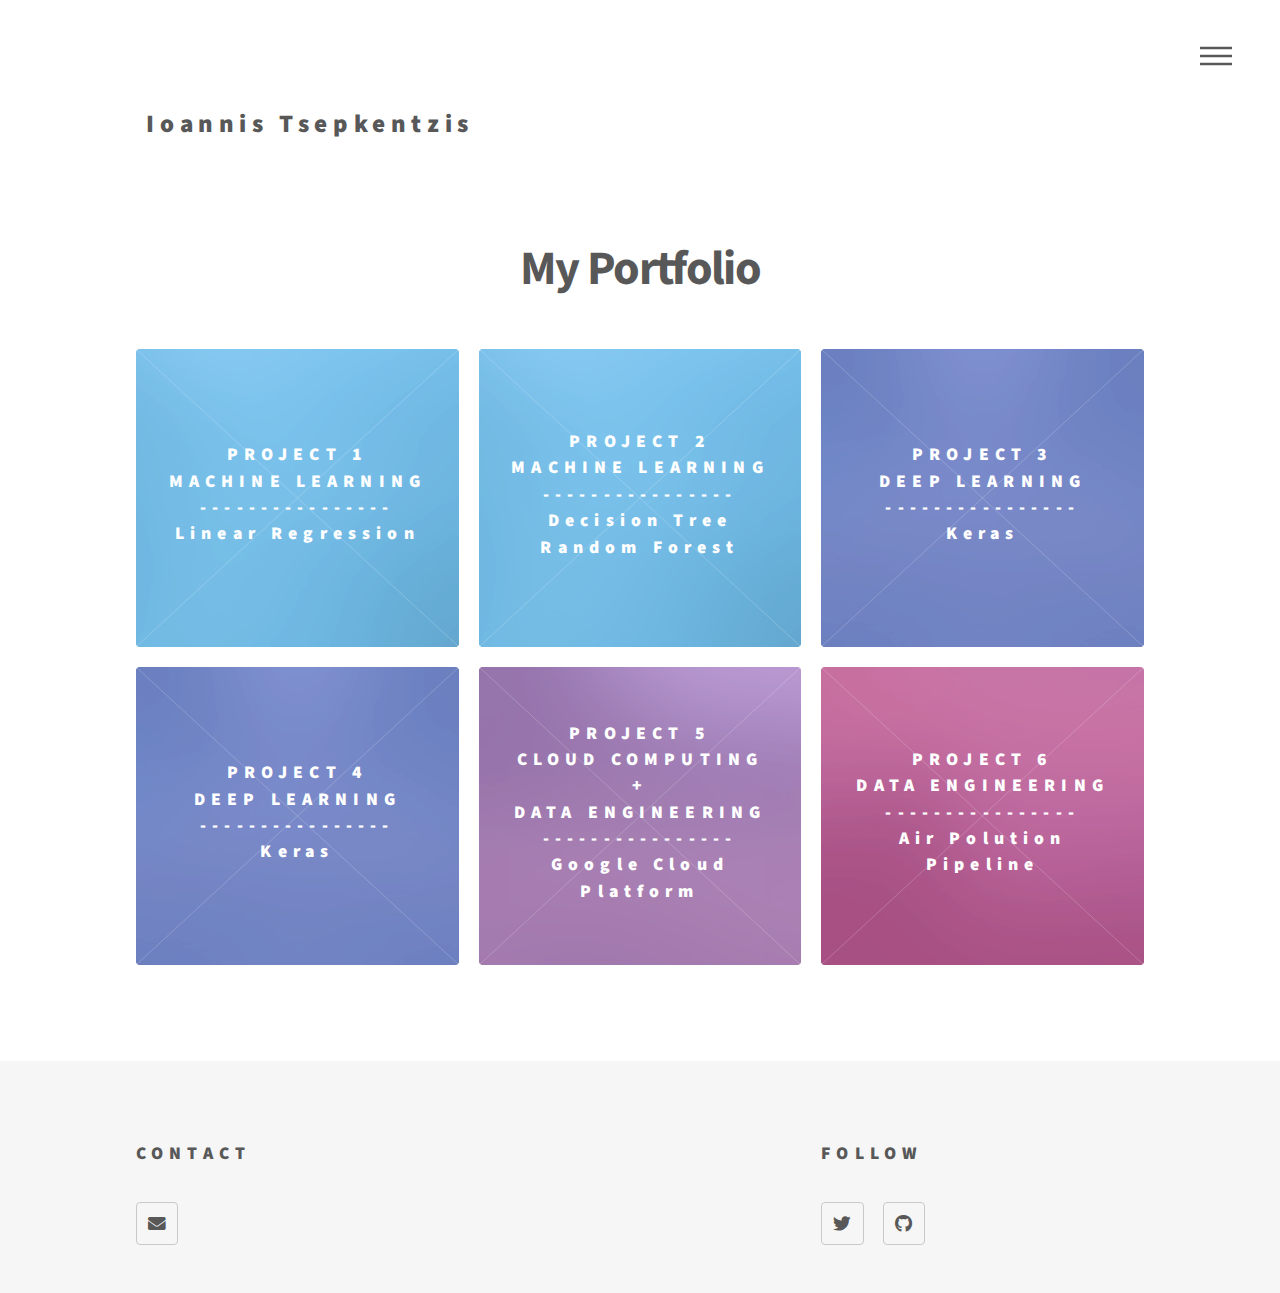
<file: index.html>
<!DOCTYPE HTML>
<!--
	Phantom by HTML5 UP
	html5up.net | @ajlkn
	Free for personal and commercial use under the CCA 3.0 license (html5up.net/license)
-->
<html>
	<head>
		<title>My Portfolio </title>
		<meta charset="utf-8" />
		<meta name="viewport" content="width=device-width, initial-scale=1, user-scalable=no" />
		<link rel="stylesheet" href="assets/css/main.css" />
		<noscript><link rel="stylesheet" href="assets/css/noscript.css" /></noscript>
	</head>
	<body class="is-preload">
		<!-- Wrapper -->
			<div id="wrapper">

				<!-- Header -->
					<header id="header">
						<div class="inner">

							<!-- Logo -->
								<a href="index.html" class="logo">
									<span class="symbol"></span><span class="title" STYLE="text-transform:capitalize"><p style="font-size:25px">Ioannis Tsepkentzis</p> </span>
								</a>
								
								

							<!-- Nav -->
								<nav>
									<ul>
										<li><a href="#menu">Menu</a></li>
									</ul>
								</nav>

						</div>
					</header>

				<!-- Menu -->
					<nav id="menu">
						<h2>Menu</h2>
						<ul>
							<li><a href="index.html">Home</a></li>
							<li><a href="project_1.html">Project 1 - Linear Regression (ML)</a></li>
							<li><a href="generic.html">Tempus etiam</a></li>
							<li><a href="generic.html">Consequat dolor</a></li>
							<li><a href="elements.html">Elements</a></li>
						</ul>
					</nav>

				<!-- Main -->
					<div id="main">
						<div class="inner">
							<header>
								<h1> <div align="center" </div> My Portfolio<br /></h1>
								<p> </p>
							</header>
							<section class="tiles">
								<article class="style2">
									<span class="image">
										<img src="images/pic02.jpg" alt="" />
									</span>
									<a href="project_1.html">
										<h2> Project 1 </h2>
										<h2> Machine Learning</h2>
										<h2> ---------------- </h2>
										<h2 style="text-transform: capitalize"> Linear Regression</h2>
										<div class="content">
											<p>  e-Commerce decision for mobile app or website </p>
										</div>
									</a>
								</article>
								<article class="style2">
									<span class="image">
										<img src="images/pic02.jpg" alt="" />
									</span>
									<a href="project_2.html">
										<h2>Project 2</h2>
										<h2> Machine Learning</h2>
										<h2> ---------------- </h2>
										<h2 style="text-transform: capitalize"> Decision Tree  Random Forest</h2>
										<div class="content">
											<p>Comparing Algorithms</p>
										</div>
									</a>
								</article>
								<article class="style6">
									<span class="image">
										<img src="images/pic03.jpg" alt="" />
									</span>
									<a href="project_3.html">
										<h2>Project 3</h2>
										<h2> Deep Learning</h2>
										<h2> ---------------- </h2>
										<h2 style="text-transform: capitalize"> Keras</h2>
										<div class="content">
											<p>Predict wether or nor a borrower will pay back their loan</p>
										</div>
									</a>
								</article>
								<article class="style6">
									<span class="image">
										<img src="images/pic03.jpg" alt="" />
									</span>
									<a href="project_4.html">
										<h2>Project 4</h2>
										<h2> Deep Learning</h2>
										<h2> ---------------- </h2>
										<h2 style="text-transform: capitalize"> Keras</h2>
										<div class="content">
											<p>Predict the price for a new gem</p>
										</div>
									</a>
								</article>
								<article class="style5">
									<span class="image">
										<img src="images/pic10.jpg" alt="" />
									</span>
									<a href="project_5.html">
										<h2>Project 5</h2>
										<h2>Cloud Computing</h2>
										<h2> + </h2>
										<h2>Data Engineering</h2>
										<h2> ---------------- </h2>
										<h2 style="text-transform: capitalize"> Google Cloud Platform</h2>
										
										<div class="content">
											<p>Building a Serverless Data Pipeline using Google Cloud Platform</p>
										</div>
									</a>
								</article>
								<article class="style4">
									<span class="image">
										<img src="images/pic12.jpg" alt="" />
									</span>
									<a href="project_6.html">
										<h2>Project 6</h2>
										<h2>Data Engineering</h2>
										<h2> ---------------- </h2>
										<h2 style="text-transform: capitalize"> Air Polution Pipeline</h2>
										<div class="content">
											<p>Create a real-time pipeline using opensources frameworks</p>
										</div>
									</a>
								</article>
								<!--
								<article class="style2">
									<span class="image">
										<img src="images/pic07.jpg" alt="" />
									</span>
									<a href="generic.html">
										<h2>Ipsum</h2>
										<div class="content">
											<p>Sed nisl arcu euismod sit amet nisi lorem etiam dolor veroeros et feugiat.</p>
										</div>
									</a>
								</article>
								<article class="style3">
									<span class="image">
										<img src="images/pic08.jpg" alt="" />
									</span>
									<a href="generic.html">
										<h2>Dolor</h2>
										<div class="content">
											<p>Sed nisl arcu euismod sit amet nisi lorem etiam dolor veroeros et feugiat.</p>
										</div>
									</a>
								</article>
								<article class="style1">
									<span class="image">
										<img src="images/pic09.jpg" alt="" />
									</span>
									<a href="generic.html">
										<h2>Nullam</h2>
										<div class="content">
											<p>Sed nisl arcu euismod sit amet nisi lorem etiam dolor veroeros et feugiat.</p>
										</div>
									</a>
								</article>
								<article class="style5">
									<span class="image">
										<img src="images/pic10.jpg" alt="" />
									</span>
									<a href="generic.html">
										<h2>Ultricies</h2>
										<div class="content">
											<p>Sed nisl arcu euismod sit amet nisi lorem etiam dolor veroeros et feugiat.</p>
										</div>
									</a>
								</article>
								<article class="style6">
									<span class="image">
										<img src="images/pic11.jpg" alt="" />
									</span>
									<a href="generic.html">
										<h2>Dictum</h2>
										<div class="content">
											<p>Sed nisl arcu euismod sit amet nisi lorem etiam dolor veroeros et feugiat.</p>
										</div>
									</a>
								</article>
								<article class="style4">
									<span class="image">
										<img src="images/pic12.jpg" alt="" />
									</span>
									<a href="generic.html">
										<h2>Pretium</h2>
										<div class="content">
											<p>Sed nisl arcu euismod sit amet nisi lorem etiam dolor veroeros et feugiat.</p>
										</div>
									</a>
								</article> -->
							</section>
						</div>
					</div>

				<!-- Footer -->
					<footer id="footer">
						<div class="inner">

							<section>
								<h2>Contact</h2>
								<ul class="icons">
									<li><a href="mailto: ioantsep@gmail.com" class="icon solid style2 fa-envelope"><span class="label">Email</span></a></li>
								</section>
								<section>
									<h2>Follow</h2>
									<ul class="icons">
										<li><a href="https://twitter.com/Giannis_Tsep" class="icon brands style2 fa-twitter"><span class="label">Twitter</span></a></li>
										<li><a href="https://github.com/ioantsep" class="icon brands style2 fa-github"><span class="label">GitHub</span></a></li>
										
									</ul>
								</section>								
								
						</ul>
							</section>
							
						</div>
					</footer>

			</div>

		<!-- Scripts -->
			<script src="assets/js/jquery.min.js"></script>
			<script src="assets/js/browser.min.js"></script>
			<script src="assets/js/breakpoints.min.js"></script>
			<script src="assets/js/util.js"></script>
			<script src="assets/js/main.js"></script>

	</body>
</html>
</file>
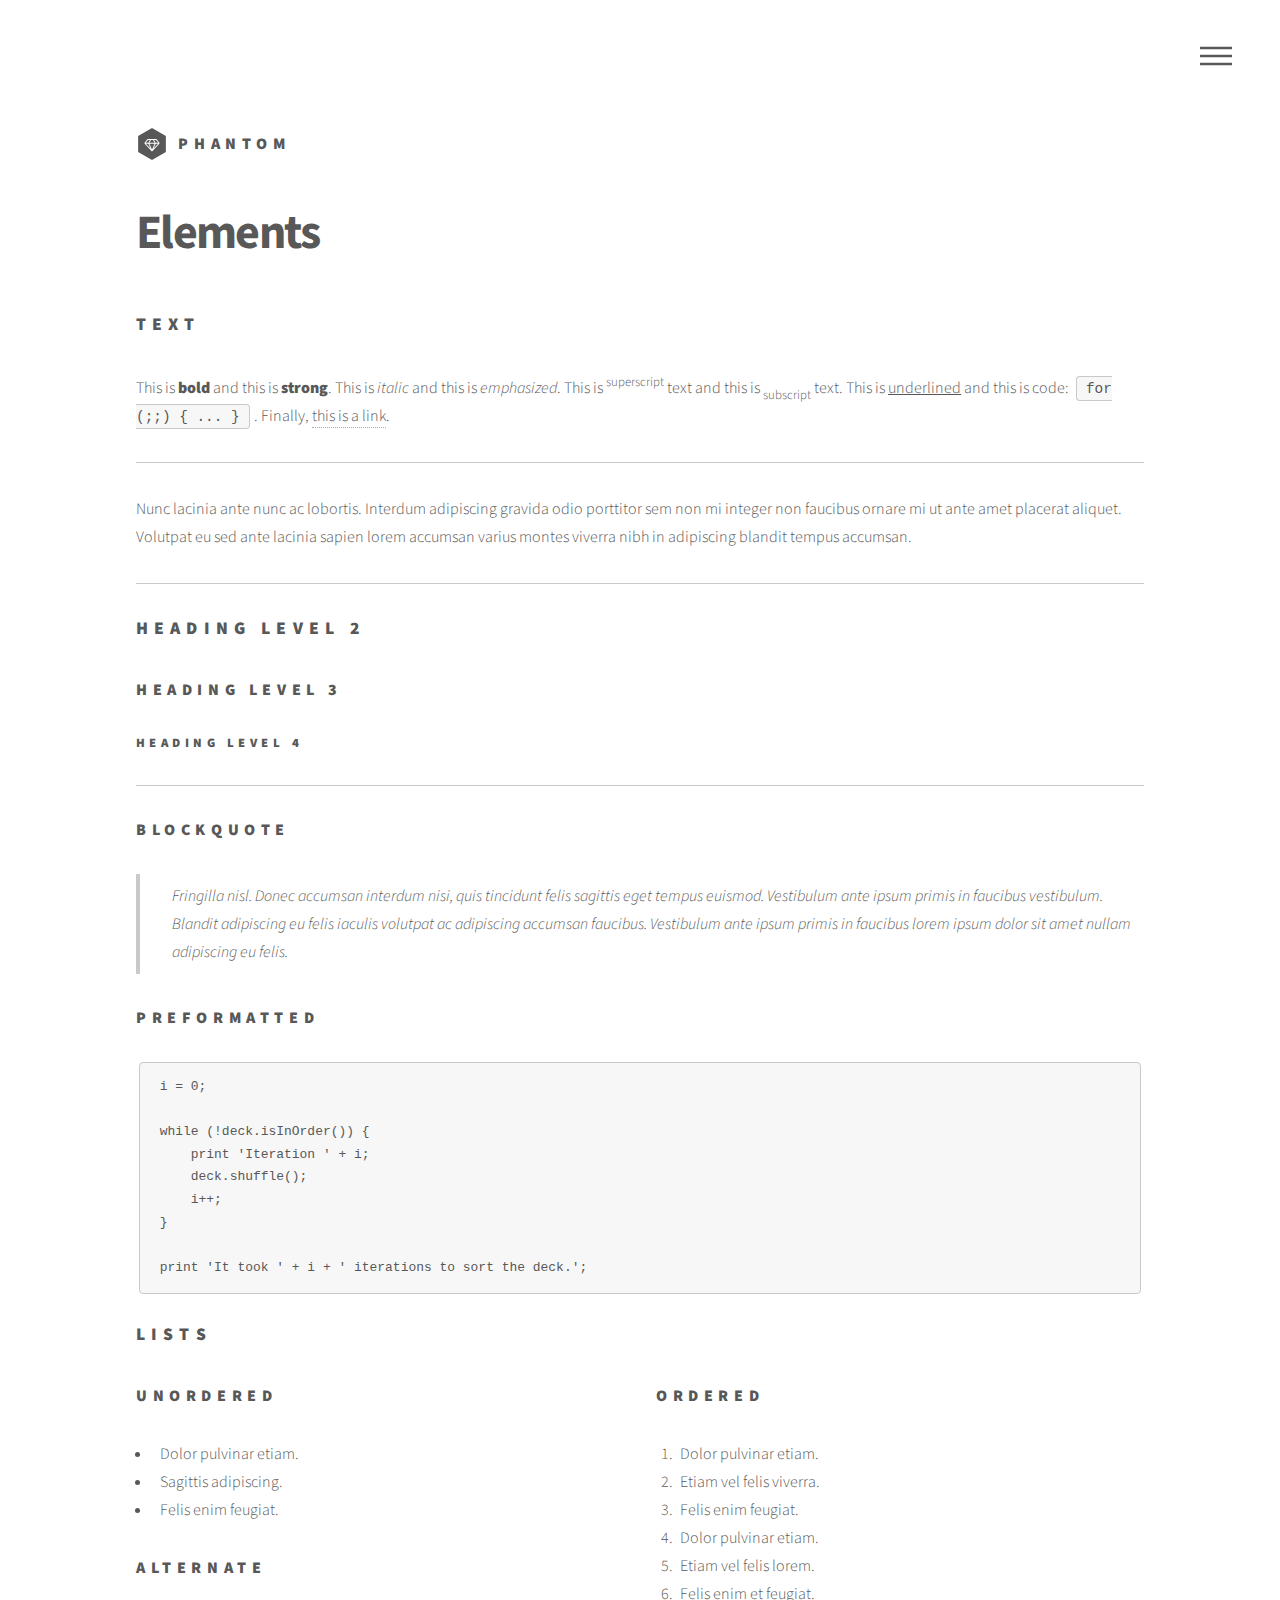
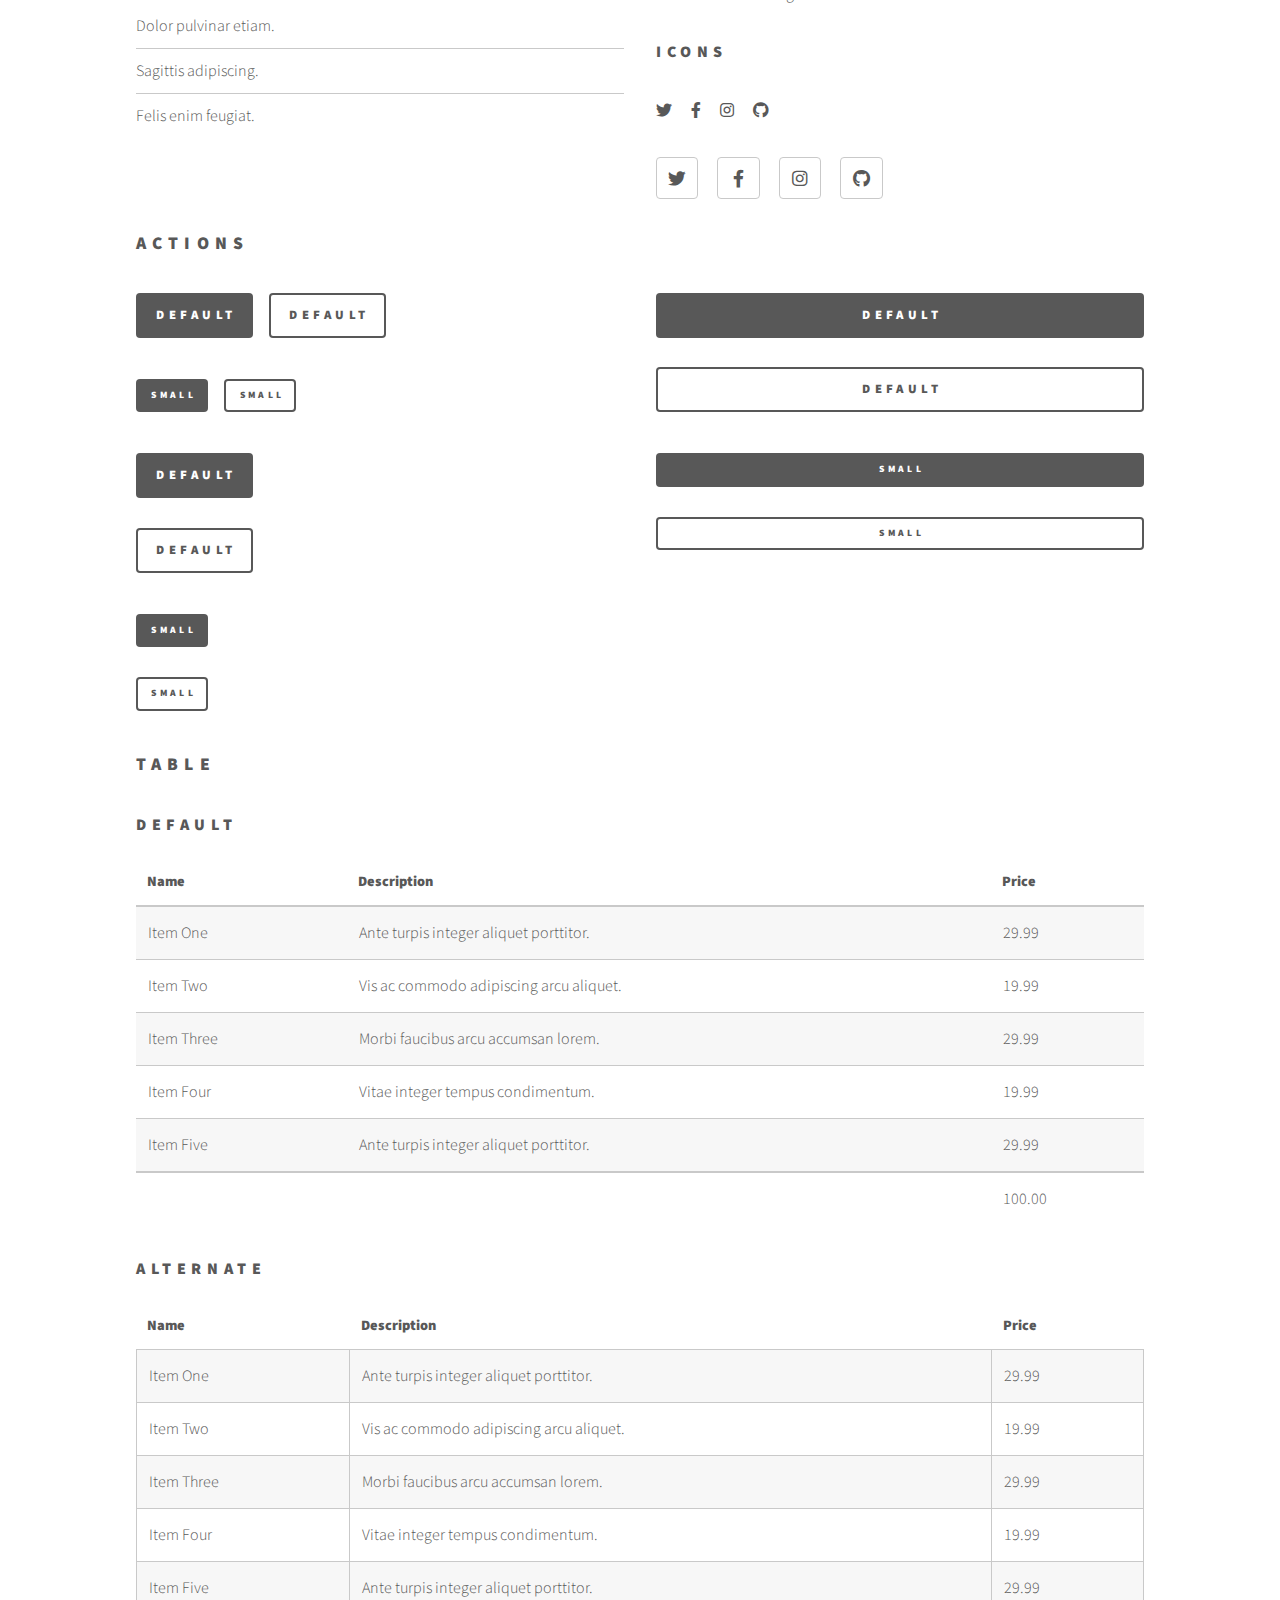
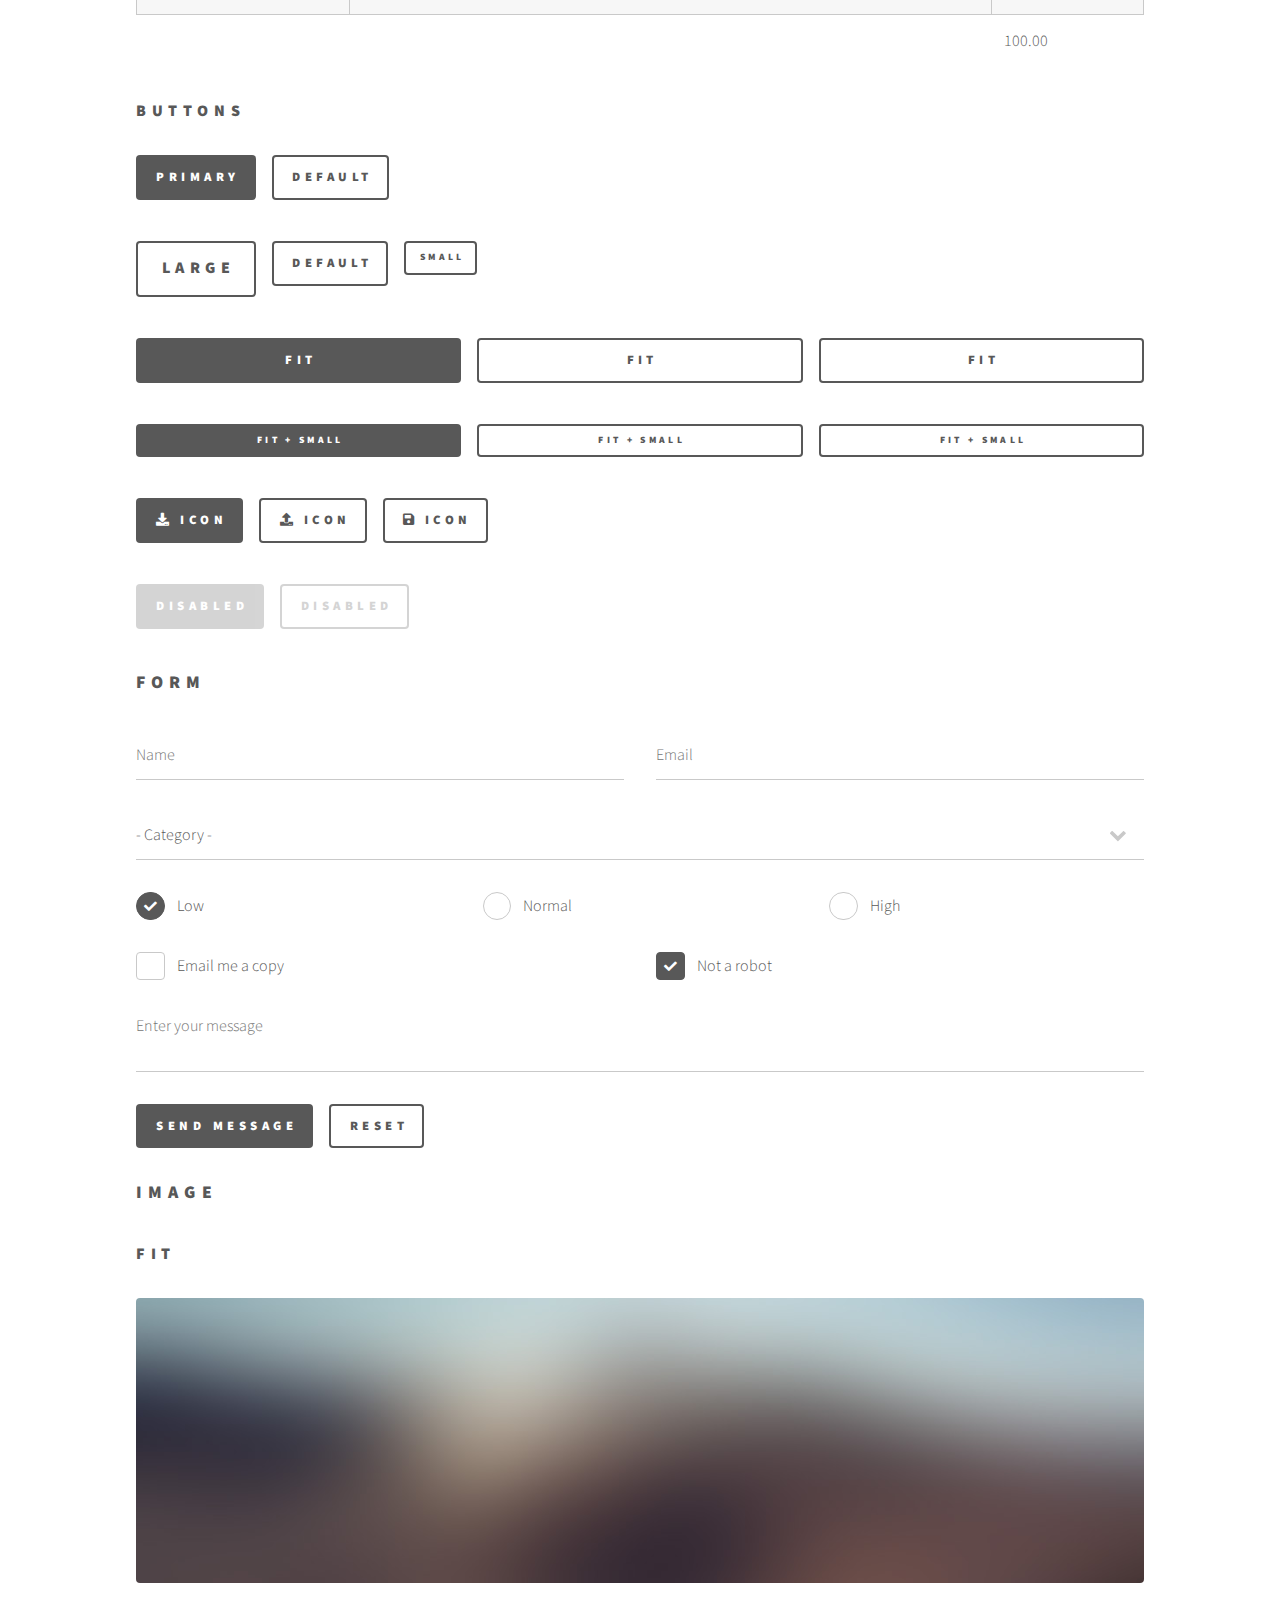
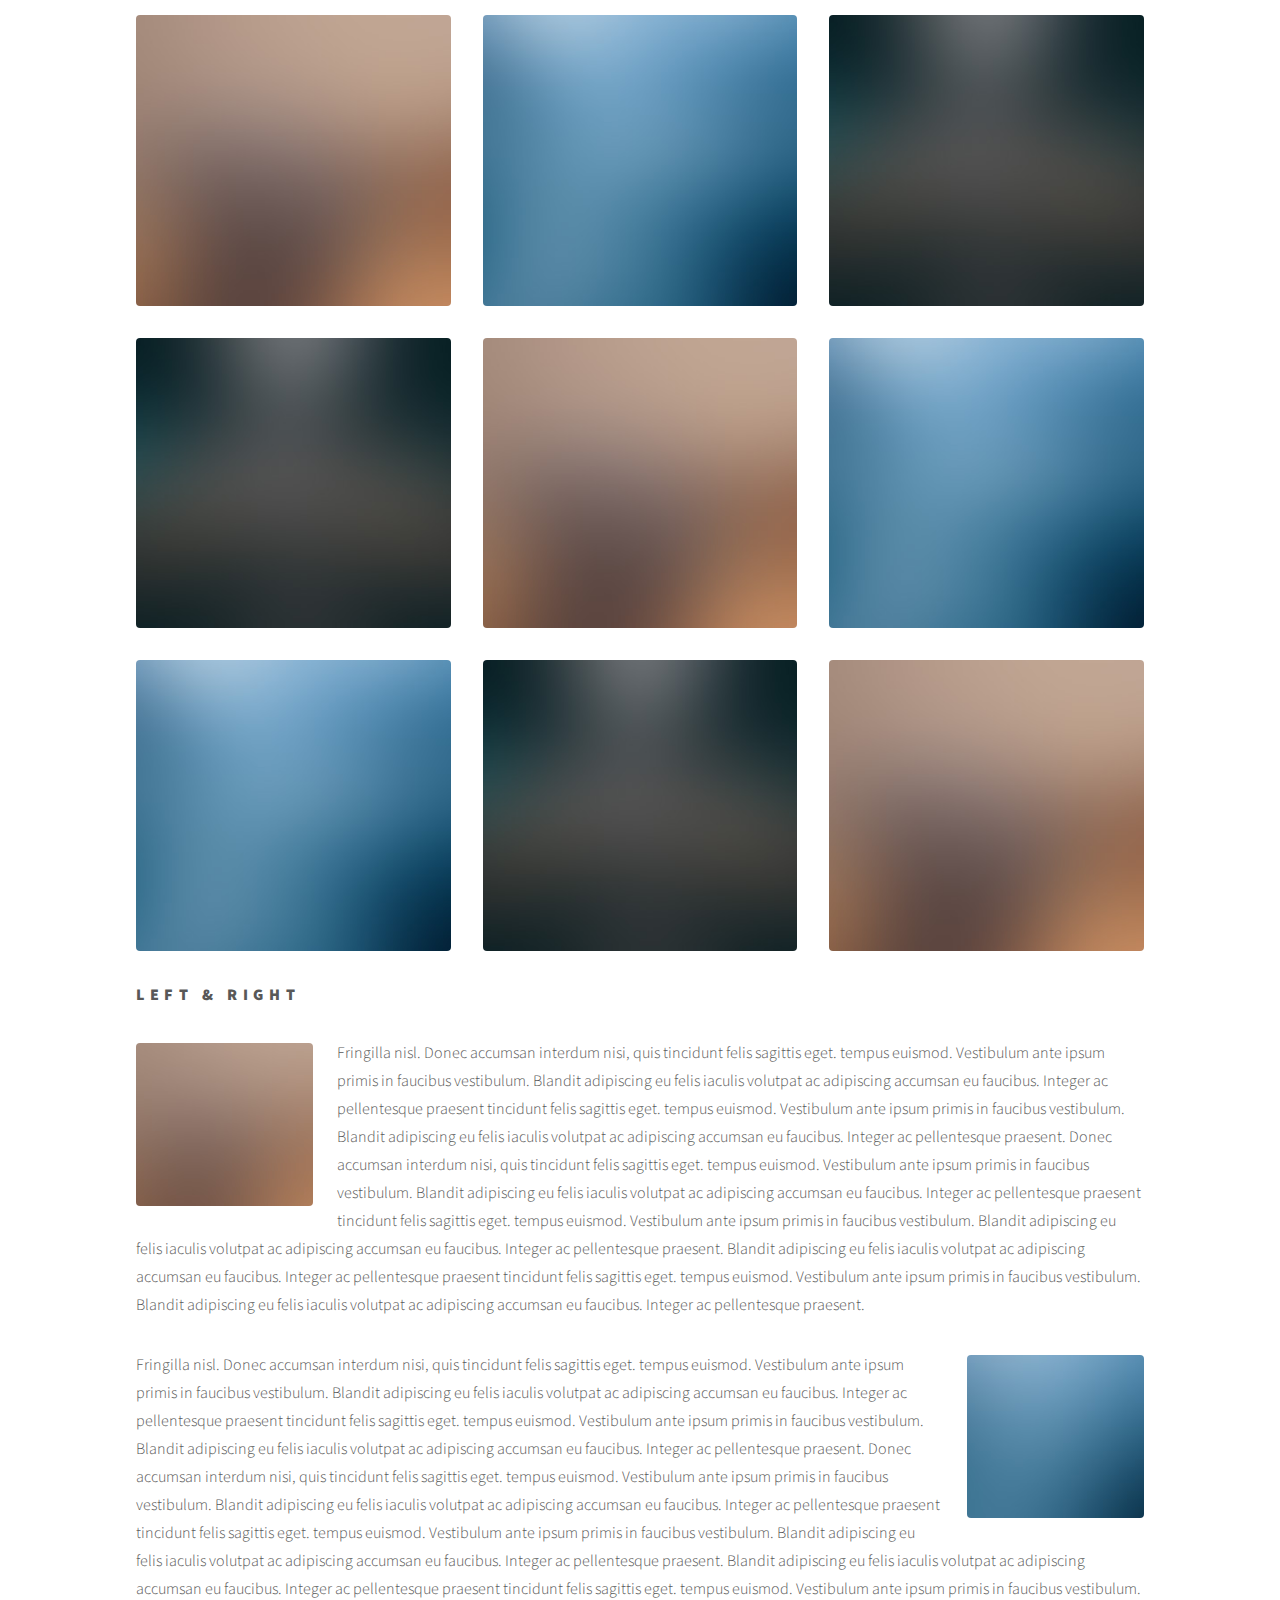
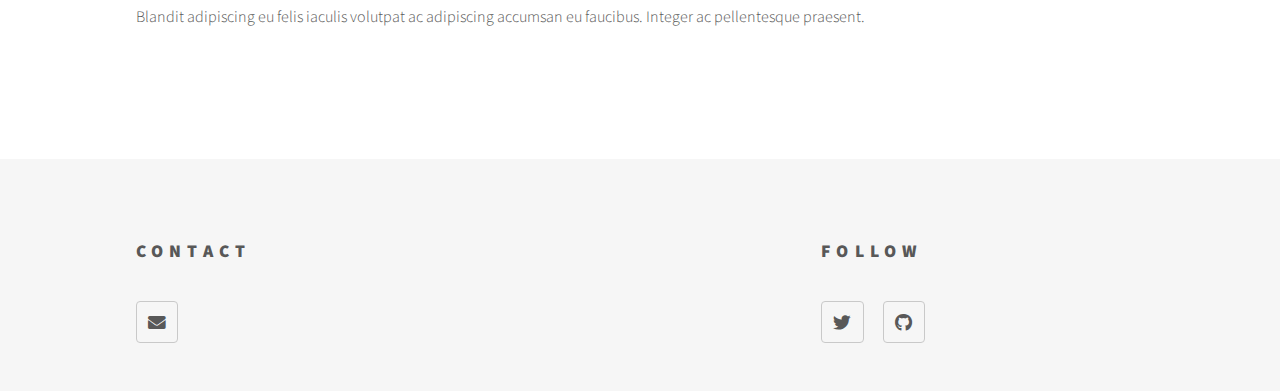
<file: elements.html>
<!DOCTYPE HTML>
<!--
	Phantom by HTML5 UP
	html5up.net | @ajlkn
	Free for personal and commercial use under the CCA 3.0 license (html5up.net/license)
-->
<html>
	<head>
		<title>Elements - My Portfolio</title>
		<meta charset="utf-8" />
		<meta name="viewport" content="width=device-width, initial-scale=1, user-scalable=no" />
		<link rel="stylesheet" href="assets/css/main.css" />
		<noscript><link rel="stylesheet" href="assets/css/noscript.css" /></noscript>
	</head>
	<body class="is-preload">
		<!-- Wrapper -->
			<div id="wrapper">

				<!-- Header -->
					<header id="header">
						<div class="inner">

							<!-- Logo -->
								<a href="index.html" class="logo">
									<span class="symbol"><img src="images/logo.svg" alt="" /></span><span class="title">Phantom</span>
								</a>

							<!-- Nav -->
								<nav>
									<ul>
										<li><a href="#menu">Menu</a></li>
									</ul>
								</nav>

						</div>
					</header>

				<!-- Menu -->
					<nav id="menu">
						<h2>Menu</h2>
						<ul>
							<li><a href="index.html">Home</a></li>
							<li><a href="generic.html">Ipsum veroeros</a></li>
							<li><a href="generic.html">Tempus etiam</a></li>
							<li><a href="generic.html">Consequat dolor</a></li>
							<li><a href="elements.html">Elements</a></li>
						</ul>
					</nav>

				<!-- Main -->
					<div id="main">
						<div class="inner">
							<h1>Elements</h1>

							<!-- Text -->
								<section>
									<h2>Text</h2>
									<p>This is <b>bold</b> and this is <strong>strong</strong>. This is <i>italic</i> and this is <em>emphasized</em>.
									This is <sup>superscript</sup> text and this is <sub>subscript</sub> text.
									This is <u>underlined</u> and this is code: <code>for (;;) { ... }</code>. Finally, <a href="#">this is a link</a>.</p>
									<hr />
									<p>Nunc lacinia ante nunc ac lobortis. Interdum adipiscing gravida odio porttitor sem non mi integer non faucibus ornare mi ut ante amet placerat aliquet. Volutpat eu sed ante lacinia sapien lorem accumsan varius montes viverra nibh in adipiscing blandit tempus accumsan.</p>
									<hr />
									<h2>Heading Level 2</h2>
									<h3>Heading Level 3</h3>
									<h4>Heading Level 4</h4>
									<hr />
									<h3>Blockquote</h3>
									<blockquote>Fringilla nisl. Donec accumsan interdum nisi, quis tincidunt felis sagittis eget tempus euismod. Vestibulum ante ipsum primis in faucibus vestibulum. Blandit adipiscing eu felis iaculis volutpat ac adipiscing accumsan faucibus. Vestibulum ante ipsum primis in faucibus lorem ipsum dolor sit amet nullam adipiscing eu felis.</blockquote>
									<h3>Preformatted</h3>
									<pre><code>i = 0;

while (!deck.isInOrder()) {
    print 'Iteration ' + i;
    deck.shuffle();
    i++;
}

print 'It took ' + i + ' iterations to sort the deck.';</code></pre>
								</section>

							<!-- Lists -->
								<section>
									<h2>Lists</h2>
									<div class="row">
										<div class="col-6 col-12-medium">
											<h3>Unordered</h3>
											<ul>
												<li>Dolor pulvinar etiam.</li>
												<li>Sagittis adipiscing.</li>
												<li>Felis enim feugiat.</li>
											</ul>
											<h3>Alternate</h3>
											<ul class="alt">
												<li>Dolor pulvinar etiam.</li>
												<li>Sagittis adipiscing.</li>
												<li>Felis enim feugiat.</li>
											</ul>
										</div>
										<div class="col-6 col-12-medium">
											<h3>Ordered</h3>
											<ol>
												<li>Dolor pulvinar etiam.</li>
												<li>Etiam vel felis viverra.</li>
												<li>Felis enim feugiat.</li>
												<li>Dolor pulvinar etiam.</li>
												<li>Etiam vel felis lorem.</li>
												<li>Felis enim et feugiat.</li>
											</ol>
											<h3>Icons</h3>
											<ul class="icons">
												<li><a href="#" class="icon brands style1 fa-twitter"><span class="label">Twitter</span></a></li>
												<li><a href="#" class="icon brands style1 fa-facebook-f"><span class="label">Facebook</span></a></li>
												<li><a href="#" class="icon brands style1 fa-instagram"><span class="label">Instagram</span></a></li>
												<li><a href="#" class="icon brands style1 fa-github"><span class="label">Github</span></a></li>
											</ul>
											<ul class="icons">
												<li><a href="#" class="icon brands style2 fa-twitter"><span class="label">Twitter</span></a></li>
												<li><a href="#" class="icon brands style2 fa-facebook-f"><span class="label">Facebook</span></a></li>
												<li><a href="#" class="icon brands style2 fa-instagram"><span class="label">Instagram</span></a></li>
												<li><a href="#" class="icon brands style2 fa-github"><span class="label">Github</span></a></li>
											</ul>
										</div>
									</div>
									<h2>Actions</h2>
									<div class="row">
										<div class="col-6 col-12-medium">
											<ul class="actions">
												<li><a href="#" class="button primary">Default</a></li>
												<li><a href="#" class="button">Default</a></li>
											</ul>
											<ul class="actions small">
												<li><a href="#" class="button primary small">Small</a></li>
												<li><a href="#" class="button small">Small</a></li>
											</ul>
											<ul class="actions stacked">
												<li><a href="#" class="button primary">Default</a></li>
												<li><a href="#" class="button">Default</a></li>
											</ul>
											<ul class="actions stacked">
												<li><a href="#" class="button primary small">Small</a></li>
												<li><a href="#" class="button small">Small</a></li>
											</ul>
										</div>
										<div class="col-6 col-12-medium">
											<ul class="actions stacked">
												<li><a href="#" class="button primary fit">Default</a></li>
												<li><a href="#" class="button fit">Default</a></li>
											</ul>
											<ul class="actions stacked">
												<li><a href="#" class="button primary small fit">Small</a></li>
												<li><a href="#" class="button small fit">Small</a></li>
											</ul>
										</div>
									</div>
								</section>

							<!-- Table -->
								<section>
									<h2>Table</h2>
									<h3>Default</h3>
									<div class="table-wrapper">
										<table>
											<thead>
												<tr>
													<th>Name</th>
													<th>Description</th>
													<th>Price</th>
												</tr>
											</thead>
											<tbody>
												<tr>
													<td>Item One</td>
													<td>Ante turpis integer aliquet porttitor.</td>
													<td>29.99</td>
												</tr>
												<tr>
													<td>Item Two</td>
													<td>Vis ac commodo adipiscing arcu aliquet.</td>
													<td>19.99</td>
												</tr>
												<tr>
													<td>Item Three</td>
													<td> Morbi faucibus arcu accumsan lorem.</td>
													<td>29.99</td>
												</tr>
												<tr>
													<td>Item Four</td>
													<td>Vitae integer tempus condimentum.</td>
													<td>19.99</td>
												</tr>
												<tr>
													<td>Item Five</td>
													<td>Ante turpis integer aliquet porttitor.</td>
													<td>29.99</td>
												</tr>
											</tbody>
											<tfoot>
												<tr>
													<td colspan="2"></td>
													<td>100.00</td>
												</tr>
											</tfoot>
										</table>
									</div>

									<h3>Alternate</h3>
									<div class="table-wrapper">
										<table class="alt">
											<thead>
												<tr>
													<th>Name</th>
													<th>Description</th>
													<th>Price</th>
												</tr>
											</thead>
											<tbody>
												<tr>
													<td>Item One</td>
													<td>Ante turpis integer aliquet porttitor.</td>
													<td>29.99</td>
												</tr>
												<tr>
													<td>Item Two</td>
													<td>Vis ac commodo adipiscing arcu aliquet.</td>
													<td>19.99</td>
												</tr>
												<tr>
													<td>Item Three</td>
													<td> Morbi faucibus arcu accumsan lorem.</td>
													<td>29.99</td>
												</tr>
												<tr>
													<td>Item Four</td>
													<td>Vitae integer tempus condimentum.</td>
													<td>19.99</td>
												</tr>
												<tr>
													<td>Item Five</td>
													<td>Ante turpis integer aliquet porttitor.</td>
													<td>29.99</td>
												</tr>
											</tbody>
											<tfoot>
												<tr>
													<td colspan="2"></td>
													<td>100.00</td>
												</tr>
											</tfoot>
										</table>
									</div>
								</section>

							<!-- Buttons -->
								<section>
									<h3>Buttons</h3>
									<ul class="actions">
										<li><a href="#" class="button primary">Primary</a></li>
										<li><a href="#" class="button">Default</a></li>
									</ul>
									<ul class="actions">
										<li><a href="#" class="button large">Large</a></li>
										<li><a href="#" class="button">Default</a></li>
										<li><a href="#" class="button small">Small</a></li>
									</ul>
									<ul class="actions fit">
										<li><a href="#" class="button primary fit">Fit</a></li>
										<li><a href="#" class="button fit">Fit</a></li>
										<li><a href="#" class="button fit">Fit</a></li>
									</ul>
									<ul class="actions fit small">
										<li><a href="#" class="button primary fit small">Fit + Small</a></li>
										<li><a href="#" class="button fit small">Fit + Small</a></li>
										<li><a href="#" class="button fit small">Fit + Small</a></li>
									</ul>
									<ul class="actions">
										<li><a href="#" class="button primary icon solid fa-download">Icon</a></li>
										<li><a href="#" class="button icon solid fa-upload">Icon</a></li>
										<li><a href="#" class="button icon solid fa-save">Icon</a></li>
									</ul>
									<ul class="actions">
										<li><span class="button primary disabled">Disabled</span></li>
										<li><span class="button disabled">Disabled</span></li>
									</ul>
								</section>

							<!-- Form -->
								<section>
									<h2>Form</h2>
									<form method="post" action="#">
										<div class="row gtr-uniform">
											<div class="col-6 col-12-xsmall">
												<input type="text" name="demo-name" id="demo-name" value="" placeholder="Name" />
											</div>
											<div class="col-6 col-12-xsmall">
												<input type="email" name="demo-email" id="demo-email" value="" placeholder="Email" />
											</div>
											<div class="col-12">
												<select name="demo-category" id="demo-category">
													<option value="">- Category -</option>
													<option value="1">Manufacturing</option>
													<option value="1">Shipping</option>
													<option value="1">Administration</option>
													<option value="1">Human Resources</option>
												</select>
											</div>
											<div class="col-4 col-12-small">
												<input type="radio" id="demo-priority-low" name="demo-priority" checked>
												<label for="demo-priority-low">Low</label>
											</div>
											<div class="col-4 col-12-small">
												<input type="radio" id="demo-priority-normal" name="demo-priority">
												<label for="demo-priority-normal">Normal</label>
											</div>
											<div class="col-4 col-12-small">
												<input type="radio" id="demo-priority-high" name="demo-priority">
												<label for="demo-priority-high">High</label>
											</div>
											<div class="col-6 col-12-small">
												<input type="checkbox" id="demo-copy" name="demo-copy">
												<label for="demo-copy">Email me a copy</label>
											</div>
											<div class="col-6 col-12-small">
												<input type="checkbox" id="demo-human" name="demo-human" checked>
												<label for="demo-human">Not a robot</label>
											</div>
											<div class="col-12">
												<textarea name="demo-message" id="demo-message" placeholder="Enter your message" rows="6"></textarea>
											</div>
											<div class="col-12">
												<ul class="actions">
													<li><input type="submit" value="Send Message" class="primary" /></li>
													<li><input type="reset" value="Reset" /></li>
												</ul>
											</div>
										</div>
									</form>
								</section>

							<!-- Image -->
								<section>
									<h2>Image</h2>
									<h3>Fit</h3>
									<div class="box alt">
										<div class="row gtr-uniform">
											<div class="col-12"><span class="image fit"><img src="images/pic13.jpg" alt="" /></span></div>
											<div class="col-4"><span class="image fit"><img src="images/pic01.jpg" alt="" /></span></div>
											<div class="col-4"><span class="image fit"><img src="images/pic02.jpg" alt="" /></span></div>
											<div class="col-4"><span class="image fit"><img src="images/pic03.jpg" alt="" /></span></div>
											<div class="col-4"><span class="image fit"><img src="images/pic03.jpg" alt="" /></span></div>
											<div class="col-4"><span class="image fit"><img src="images/pic01.jpg" alt="" /></span></div>
											<div class="col-4"><span class="image fit"><img src="images/pic02.jpg" alt="" /></span></div>
											<div class="col-4"><span class="image fit"><img src="images/pic02.jpg" alt="" /></span></div>
											<div class="col-4"><span class="image fit"><img src="images/pic03.jpg" alt="" /></span></div>
											<div class="col-4"><span class="image fit"><img src="images/pic01.jpg" alt="" /></span></div>
										</div>
									</div>
									<h3>Left &amp; Right</h3>
									<p><span class="image left"><img src="images/pic14.jpg" alt="" /></span>Fringilla nisl. Donec accumsan interdum nisi, quis tincidunt felis sagittis eget. tempus euismod. Vestibulum ante ipsum primis in faucibus vestibulum. Blandit adipiscing eu felis iaculis volutpat ac adipiscing accumsan eu faucibus. Integer ac pellentesque praesent tincidunt felis sagittis eget. tempus euismod. Vestibulum ante ipsum primis in faucibus vestibulum. Blandit adipiscing eu felis iaculis volutpat ac adipiscing accumsan eu faucibus. Integer ac pellentesque praesent. Donec accumsan interdum nisi, quis tincidunt felis sagittis eget. tempus euismod. Vestibulum ante ipsum primis in faucibus vestibulum. Blandit adipiscing eu felis iaculis volutpat ac adipiscing accumsan eu faucibus. Integer ac pellentesque praesent tincidunt felis sagittis eget. tempus euismod. Vestibulum ante ipsum primis in faucibus vestibulum. Blandit adipiscing eu felis iaculis volutpat ac adipiscing accumsan eu faucibus. Integer ac pellentesque praesent. Blandit adipiscing eu felis iaculis volutpat ac adipiscing accumsan eu faucibus. Integer ac pellentesque praesent tincidunt felis sagittis eget. tempus euismod. Vestibulum ante ipsum primis in faucibus vestibulum. Blandit adipiscing eu felis iaculis volutpat ac adipiscing accumsan eu faucibus. Integer ac pellentesque praesent.</p>
									<p><span class="image right"><img src="images/pic15.jpg" alt="" /></span>Fringilla nisl. Donec accumsan interdum nisi, quis tincidunt felis sagittis eget. tempus euismod. Vestibulum ante ipsum primis in faucibus vestibulum. Blandit adipiscing eu felis iaculis volutpat ac adipiscing accumsan eu faucibus. Integer ac pellentesque praesent tincidunt felis sagittis eget. tempus euismod. Vestibulum ante ipsum primis in faucibus vestibulum. Blandit adipiscing eu felis iaculis volutpat ac adipiscing accumsan eu faucibus. Integer ac pellentesque praesent. Donec accumsan interdum nisi, quis tincidunt felis sagittis eget. tempus euismod. Vestibulum ante ipsum primis in faucibus vestibulum. Blandit adipiscing eu felis iaculis volutpat ac adipiscing accumsan eu faucibus. Integer ac pellentesque praesent tincidunt felis sagittis eget. tempus euismod. Vestibulum ante ipsum primis in faucibus vestibulum. Blandit adipiscing eu felis iaculis volutpat ac adipiscing accumsan eu faucibus. Integer ac pellentesque praesent. Blandit adipiscing eu felis iaculis volutpat ac adipiscing accumsan eu faucibus. Integer ac pellentesque praesent tincidunt felis sagittis eget. tempus euismod. Vestibulum ante ipsum primis in faucibus vestibulum. Blandit adipiscing eu felis iaculis volutpat ac adipiscing accumsan eu faucibus. Integer ac pellentesque praesent.</p>
								</section>

						</div>
					</div>

			<!-- Footer -->
			<footer id="footer">
				<div class="inner">

					<section>
						<h2>Contact</h2>
						<ul class="icons">
							<li><a href="mailto: ioantsep@gmail.com" class="icon solid style2 fa-envelope"><span class="label">Email</span></a></li>
						</section>
						<section>
							<h2>Follow</h2>
							<ul class="icons">
								<li><a href="https://twitter.com/Giannis_Tsep" class="icon brands style2 fa-twitter"><span class="label">Twitter</span></a></li>
								<li><a href="https://github.com/ioantsep" class="icon brands style2 fa-github"><span class="label">GitHub</span></a></li>
								
							</ul>
						</section>								
						
				</ul>
					</section>
					
				</div>
			</footer>

	</div>

		<!-- Scripts -->
			<script src="assets/js/jquery.min.js"></script>
			<script src="assets/js/browser.min.js"></script>
			<script src="assets/js/breakpoints.min.js"></script>
			<script src="assets/js/util.js"></script>
			<script src="assets/js/main.js"></script>

	</body>
</html>
</file>
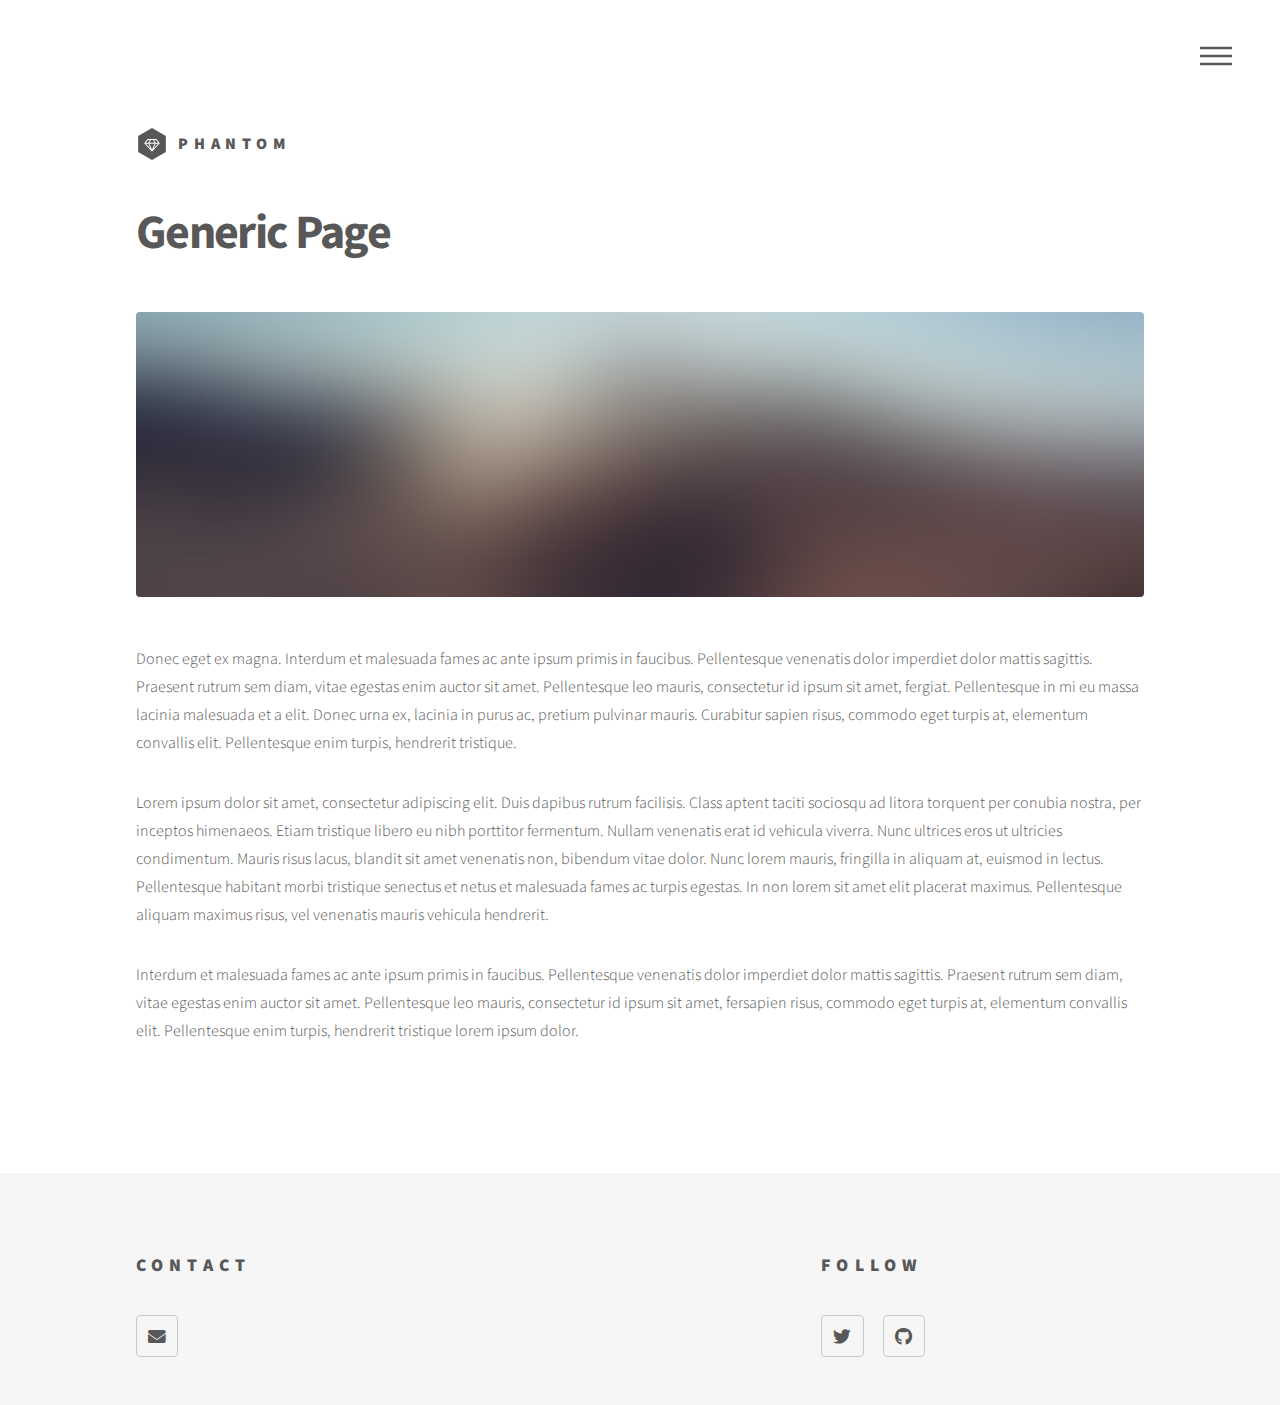
<file: generic.html>
<!DOCTYPE HTML>
<!--
	Phantom by HTML5 UP
	html5up.net | @ajlkn
	Free for personal and commercial use under the CCA 3.0 license (html5up.net/license)
-->
<html>
	<head>
		<title>Generic - My Portfolio</title>
		<meta charset="utf-8" />
		<meta name="viewport" content="width=device-width, initial-scale=1, user-scalable=no" />
		<link rel="stylesheet" href="assets/css/main.css" />
		<noscript><link rel="stylesheet" href="assets/css/noscript.css" /></noscript>
	</head>
	<body class="is-preload">
		<!-- Wrapper -->
			<div id="wrapper">

				<!-- Header -->
					<header id="header">
						<div class="inner">

							<!-- Logo -->
								<a href="index.html" class="logo">
									<span class="symbol"><img src="images/logo.svg" alt="" /></span><span class="title">Phantom</span>
								</a>

							<!-- Nav -->
								<nav>
									<ul>
										<li><a href="#menu">Menu</a></li>
									</ul>
								</nav>

						</div>
					</header>

				<!-- Menu -->
					<nav id="menu">
						<h2>Menu</h2>
						<ul>
							<li><a href="index.html">Home</a></li>
							<li><a href="generic.html">Ipsum veroeros</a></li>
							<li><a href="generic.html">Tempus etiam</a></li>
							<li><a href="generic.html">Consequat dolor</a></li>
							<li><a href="elements.html">Elements</a></li>
						</ul>
					</nav>

				<!-- Main -->
					<div id="main">
						<div class="inner">
							<h1>Generic Page</h1>
							<span class="image main"><img src="images/pic13.jpg" alt="" /></span>
							<p>Donec eget ex magna. Interdum et malesuada fames ac ante ipsum primis in faucibus. Pellentesque venenatis dolor imperdiet dolor mattis sagittis. Praesent rutrum sem diam, vitae egestas enim auctor sit amet. Pellentesque leo mauris, consectetur id ipsum sit amet, fergiat. Pellentesque in mi eu massa lacinia malesuada et a elit. Donec urna ex, lacinia in purus ac, pretium pulvinar mauris. Curabitur sapien risus, commodo eget turpis at, elementum convallis elit. Pellentesque enim turpis, hendrerit tristique.</p>
							<p>Lorem ipsum dolor sit amet, consectetur adipiscing elit. Duis dapibus rutrum facilisis. Class aptent taciti sociosqu ad litora torquent per conubia nostra, per inceptos himenaeos. Etiam tristique libero eu nibh porttitor fermentum. Nullam venenatis erat id vehicula viverra. Nunc ultrices eros ut ultricies condimentum. Mauris risus lacus, blandit sit amet venenatis non, bibendum vitae dolor. Nunc lorem mauris, fringilla in aliquam at, euismod in lectus. Pellentesque habitant morbi tristique senectus et netus et malesuada fames ac turpis egestas. In non lorem sit amet elit placerat maximus. Pellentesque aliquam maximus risus, vel venenatis mauris vehicula hendrerit.</p>
							<p>Interdum et malesuada fames ac ante ipsum primis in faucibus. Pellentesque venenatis dolor imperdiet dolor mattis sagittis. Praesent rutrum sem diam, vitae egestas enim auctor sit amet. Pellentesque leo mauris, consectetur id ipsum sit amet, fersapien risus, commodo eget turpis at, elementum convallis elit. Pellentesque enim turpis, hendrerit tristique lorem ipsum dolor.</p>
						</div>
					</div>

				<!-- Footer -->
				<footer id="footer">
					<div class="inner">

						<section>
							<h2>Contact</h2>
							<ul class="icons">
								<li><a href="mailto: ioantsep@gmail.com" class="icon solid style2 fa-envelope"><span class="label">Email</span></a></li>
							</section>
							<section>
								<h2>Follow</h2>
								<ul class="icons">
									<li><a href="https://twitter.com/Giannis_Tsep" class="icon brands style2 fa-twitter"><span class="label">Twitter</span></a></li>
									<li><a href="https://github.com/ioantsep" class="icon brands style2 fa-github"><span class="label">GitHub</span></a></li>
									
								</ul>
							</section>								
							
					</ul>
						</section>
						
					</div>
				</footer>

		</div>

		<!-- Scripts -->
			<script src="assets/js/jquery.min.js"></script>
			<script src="assets/js/browser.min.js"></script>
			<script src="assets/js/breakpoints.min.js"></script>
			<script src="assets/js/util.js"></script>
			<script src="assets/js/main.js"></script>

	</body>
</html>
</file>
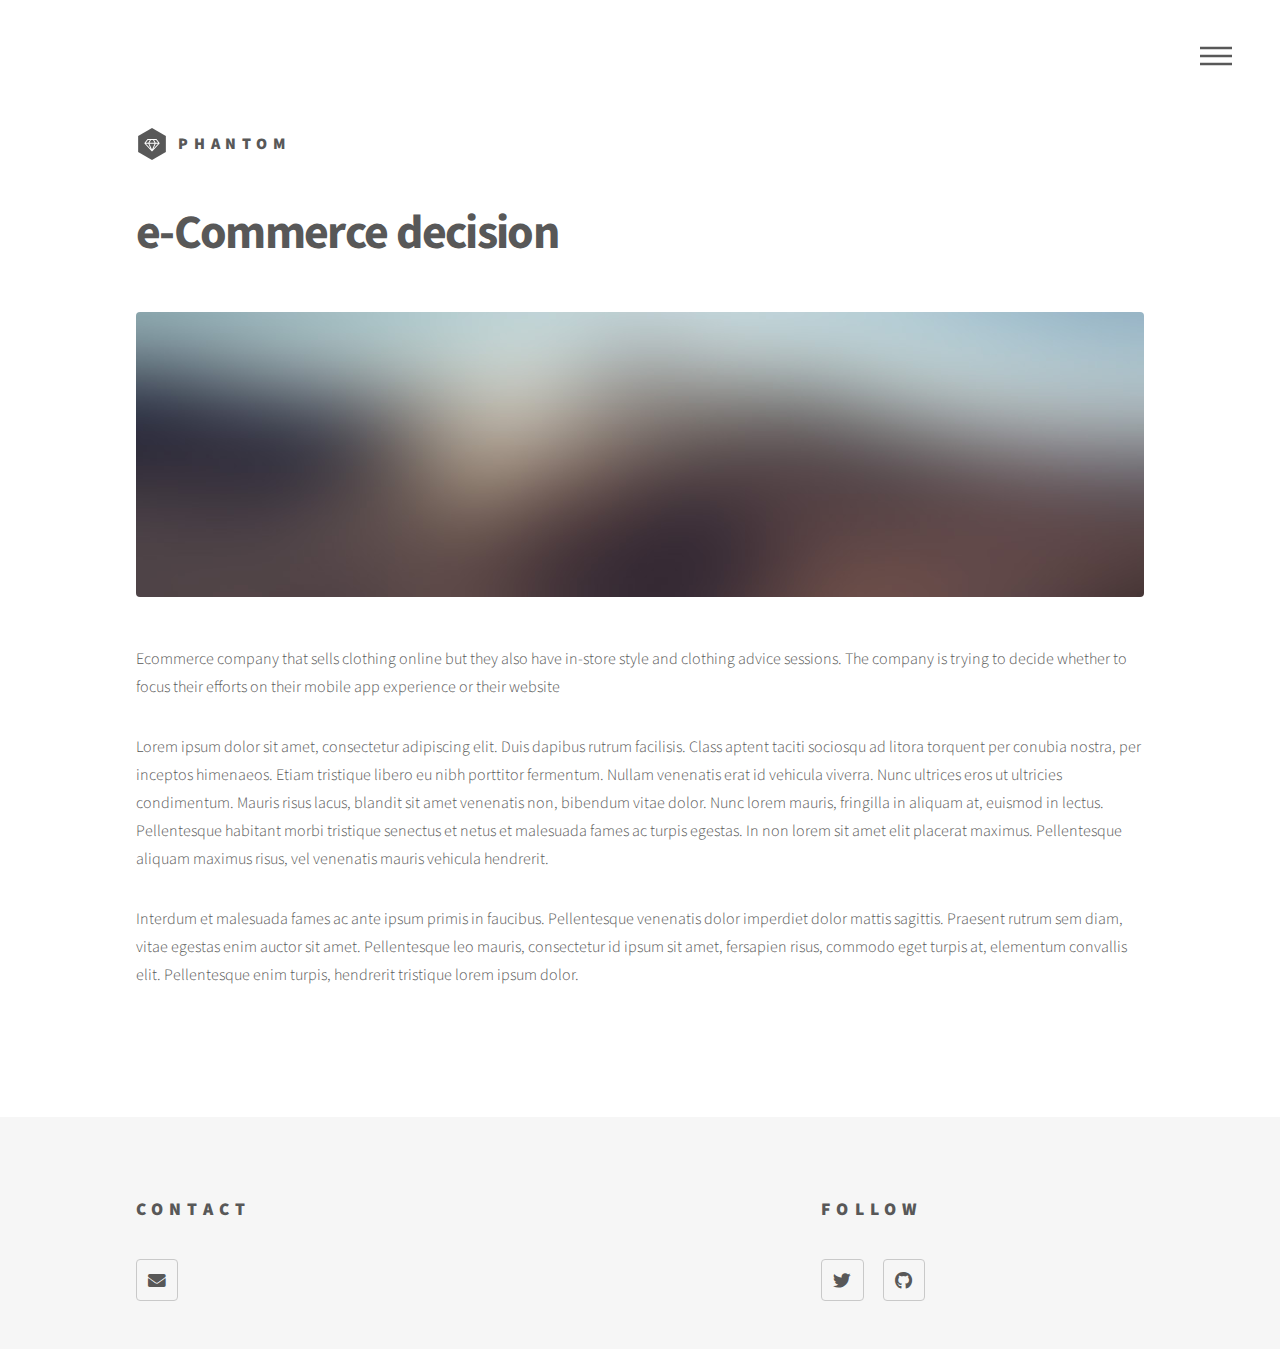
<file: project_1.html>
<!DOCTYPE HTML>
<!--
	Phantom by HTML5 UP
	html5up.net | @ajlkn
	Free for personal and commercial use under the CCA 3.0 license (html5up.net/license)
-->
<html>
	<head>
		<title>Generic - My Portfolio</title>
		<meta charset="utf-8" />
		<meta name="viewport" content="width=device-width, initial-scale=1, user-scalable=no" />
		<link rel="stylesheet" href="assets/css/main.css" />
		<noscript><link rel="stylesheet" href="assets/css/noscript.css" /></noscript>
	</head>
	<body class="is-preload">
		<!-- Wrapper -->
			<div id="wrapper">

				<!-- Header -->
					<header id="header">
						<div class="inner">

							<!-- Logo -->
								<a href="index.html" class="logo">
									<span class="symbol"><img src="images/logo.svg" alt="" /></span><span class="title">Phantom</span>
								</a>

							<!-- Nav -->
								<nav>
									<ul>
										<li><a href="#menu">Menu</a></li>
									</ul>
								</nav>

						</div>
					</header>

				<!-- Menu -->
					<nav id="menu">
						<h2>Menu</h2>
						<ul>
							<li><a href="index.html">Home</a></li>
							<li><a href="generic.html">Ipsum veroeros</a></li>
							<li><a href="generic.html">Tempus etiam</a></li>
							<li><a href="generic.html">Consequat dolor</a></li>
							<li><a href="elements.html">Elements</a></li>
						</ul>
					</nav>

				<!-- Main -->
					<div id="main">
						<div class="inner">
							<h1>e-Commerce decision</h1>
							<span class="image main"><img src="images/pic13.jpg" alt="" /></span>
							<p>Ecommerce company that sells clothing online but they also have in-store style and clothing advice sessions. The company is trying to decide whether to focus their efforts on their mobile app experience or their website</p>
							<p>Lorem ipsum dolor sit amet, consectetur adipiscing elit. Duis dapibus rutrum facilisis. Class aptent taciti sociosqu ad litora torquent per conubia nostra, per inceptos himenaeos. Etiam tristique libero eu nibh porttitor fermentum. Nullam venenatis erat id vehicula viverra. Nunc ultrices eros ut ultricies condimentum. Mauris risus lacus, blandit sit amet venenatis non, bibendum vitae dolor. Nunc lorem mauris, fringilla in aliquam at, euismod in lectus. Pellentesque habitant morbi tristique senectus et netus et malesuada fames ac turpis egestas. In non lorem sit amet elit placerat maximus. Pellentesque aliquam maximus risus, vel venenatis mauris vehicula hendrerit.</p>
							<p>Interdum et malesuada fames ac ante ipsum primis in faucibus. Pellentesque venenatis dolor imperdiet dolor mattis sagittis. Praesent rutrum sem diam, vitae egestas enim auctor sit amet. Pellentesque leo mauris, consectetur id ipsum sit amet, fersapien risus, commodo eget turpis at, elementum convallis elit. Pellentesque enim turpis, hendrerit tristique lorem ipsum dolor.</p>
						</div>
					</div>

				<!-- Footer -->
				<footer id="footer">
					<div class="inner">

						<section>
							<h2>Contact</h2>
							<ul class="icons">
								<li><a href="mailto: ioantsep@gmail.com" class="icon solid style2 fa-envelope"><span class="label">Email</span></a></li>
							</section>
							<section>
								<h2>Follow</h2>
								<ul class="icons">
									<li><a href="https://twitter.com/Giannis_Tsep" class="icon brands style2 fa-twitter"><span class="label">Twitter</span></a></li>
									<li><a href="https://github.com/ioantsep" class="icon brands style2 fa-github"><span class="label">GitHub</span></a></li>
									
								</ul>
							</section>								
							
					</ul>
						</section>
						
					</div>
				</footer>

		</div>

		<!-- Scripts -->
			<script src="assets/js/jquery.min.js"></script>
			<script src="assets/js/browser.min.js"></script>
			<script src="assets/js/breakpoints.min.js"></script>
			<script src="assets/js/util.js"></script>
			<script src="assets/js/main.js"></script>

	</body>
</html>
</file>
<file: assets/css/noscript.css>
/*
	Phantom by HTML5 UP
	html5up.net | @ajlkn
	Free for personal and commercial use under the CCA 3.0 license (html5up.net/license)
*/

/* Tiles */

	body.is-preload .tiles article {
		-moz-transform: none;
		-webkit-transform: none;
		-ms-transform: none;
		transform: none;
		opacity: 1;
	}
</file>
<file: assets/css/main.css>
@import url(fontawesome-all.min.css);
@import url("https://fonts.googleapis.com/css?family=Source+Sans+Pro:300,700,900");

/*
	Phantom by HTML5 UP
	html5up.net | @ajlkn
	Free for personal and commercial use under the CCA 3.0 license (html5up.net/license)
*/

html, body, div, span, applet, object,
iframe, h1, h2, h3, h4, h5, h6, p, blockquote,
pre, a, abbr, acronym, address, big, cite,
code, del, dfn, em, img, ins, kbd, q, s, samp,
small, strike, strong, sub, sup, tt, var, b,
u, i, center, dl, dt, dd, ol, ul, li, fieldset,
form, label, legend, table, caption, tbody,
tfoot, thead, tr, th, td, article, aside,
canvas, details, embed, figure, figcaption,
footer, header, hgroup, menu, nav, output, ruby,
section, summary, time, mark, audio, video {
	margin: 0;
	padding: 0;
	border: 0;
	font-size: 100%;
	font: inherit;
	vertical-align: baseline;}

article, aside, details, figcaption, figure,
footer, header, hgroup, menu, nav, section {
	display: block;}

body {
	line-height: 1;
}

ol, ul {
	list-style: none;
}

blockquote, q {
	quotes: none;
}

	blockquote:before, blockquote:after, q:before, q:after {
		content: '';
		content: none;
	}

table {
	border-collapse: collapse;
	border-spacing: 0;
}

body {
	-webkit-text-size-adjust: none;
}

mark {
	background-color: transparent;
	color: inherit;
}

input::-moz-focus-inner {
	border: 0;
	padding: 0;
}

input, select, textarea {
	-moz-appearance: none;
	-webkit-appearance: none;
	-ms-appearance: none;
	appearance: none;
}

/* Basic */

	@-ms-viewport {
		width: device-width;
	}

	body {
		-ms-overflow-style: scrollbar;
	}

	@media screen and (max-width: 480px) {

		html, body {
			min-width: 320px;
		}

	}

	html {
		box-sizing: border-box;
	}

	*, *:before, *:after {
		box-sizing: inherit;
	}

	body {
		background: #ffffff;
	}

		body.is-preload *, body.is-preload *:before, body.is-preload *:after {
			-moz-animation: none !important;
			-webkit-animation: none !important;
			-ms-animation: none !important;
			animation: none !important;
			-moz-transition: none !important;
			-webkit-transition: none !important;
			-ms-transition: none !important;
			transition: none !important;
		}

/* Type */

	body, input, select, textarea {
		color: #585858;
		font-family: "Source Sans Pro", Helvetica, sans-serif;
		font-size: 16pt;
		font-weight: 300;
		line-height: 1.75;
	}

		@media screen and (max-width: 1680px) {

			body, input, select, textarea {
				font-size: 14pt;
			}

		}

		@media screen and (max-width: 1280px) {

			body, input, select, textarea {
				font-size: 12pt;
			}

		}

	a {
		-moz-transition: border-bottom-color 0.2s ease, color 0.2s ease;
		-webkit-transition: border-bottom-color 0.2s ease, color 0.2s ease;
		-ms-transition: border-bottom-color 0.2s ease, color 0.2s ease;
		transition: border-bottom-color 0.2s ease, color 0.2s ease;
		text-decoration: none;
		color: #585858;
		border-bottom: dotted 1px rgba(88, 88, 88, 0.5);
	}

		a:hover {
			border-bottom-color: transparent;
			color: #f2849e !important;
		}

	strong, b {
		font-weight: 900;
	}

	em, i {
		font-style: italic;
	}

	p {
		margin: 0 0 2em 0;
	}

	h1 {
		font-size: 3em;
		font-weight: 700;
		line-height: 1.3;
		margin: 0 0 1em 0;
		letter-spacing: -0.035em;
	}

		h1 a {
			color: inherit;
		}

		@media screen and (max-width: 736px) {

			h1 {
				font-size: 2em;
				margin: 0 0 1em 0;
			}

		}

		@media screen and (max-width: 360px) {

			h1 {
				font-size: 1.75em;
			}

		}

	h2, h3, h4, h5, h6 {
		font-weight: 900;
		line-height: 1.5;
		margin: 0 0 2em 0;
		text-transform: uppercase;
		letter-spacing: 0.35em;
	}

		h2 a, h3 a, h4 a, h5 a, h6 a {
			color: inherit;
		}

	h2 {
		font-size: 1.1em;
	}

	h3 {
		font-size: 1em;
	}

	h4 {
		font-size: 0.8em;
	}

	h5 {
		font-size: 0.8em;
	}

	h6 {
		font-size: 0.8em;
	}

	@media screen and (max-width: 980px) {

		h1 br, h2 br, h3 br, h4 br, h5 br, h6 br {
			display: none;
		}

	}

	@media screen and (max-width: 736px) {

		h2 {
			font-size: 1em;
		}

		h3 {
			font-size: 0.8em;
		}

	}

	sub {
		font-size: 0.8em;
		position: relative;
		top: 0.5em;
	}

	sup {
		font-size: 0.8em;
		position: relative;
		top: -0.5em;
	}

	blockquote {
		border-left: solid 4px #c9c9c9;
		font-style: italic;
		margin: 0 0 2em 0;
		padding: 0.5em 0 0.5em 2em;
	}

	code {
		background: rgba(144, 144, 144, 0.075);
		border-radius: 4px;
		border: solid 1px #c9c9c9;
		font-family: "Courier New", monospace;
		font-size: 0.9em;
		margin: 0 0.25em;
		padding: 0.25em 0.65em;
	}

	pre {
		-webkit-overflow-scrolling: touch;
		font-family: "Courier New", monospace;
		font-size: 0.9em;
		margin: 0 0 2em 0;
	}

		pre code {
			display: block;
			line-height: 1.75;
			padding: 1em 1.5em;
			overflow-x: auto;
		}

	hr {
		border: 0;
		border-bottom: solid 1px #c9c9c9;
		margin: 2em 0;
	}

		hr.major {
			margin: 3em 0;
		}

	.align-left {
		text-align: left;
	}

	.align-center {
		text-align: center;
	}

	.align-right {
		text-align: right;
	}

/* Row */

	.row {
		display: flex;
		flex-wrap: wrap;
		box-sizing: border-box;
		align-items: stretch;
	}

		.row > * {
			box-sizing: border-box;
		}

		.row.gtr-uniform > * > :last-child {
			margin-bottom: 0;
		}

		.row.aln-left {
			justify-content: flex-start;
		}

		.row.aln-center {
			justify-content: center;
		}

		.row.aln-right {
			justify-content: flex-end;
		}

		.row.aln-top {
			align-items: flex-start;
		}

		.row.aln-middle {
			align-items: center;
		}

		.row.aln-bottom {
			align-items: flex-end;
		}

		.row > .imp {
			order: -1;
		}

		.row > .col-1 {
			width: 8.33333%;
		}

		.row > .off-1 {
			margin-left: 8.33333%;
		}

		.row > .col-2 {
			width: 16.66667%;
		}

		.row > .off-2 {
			margin-left: 16.66667%;
		}

		.row > .col-3 {
			width: 25%;
		}

		.row > .off-3 {
			margin-left: 25%;
		}

		.row > .col-4 {
			width: 33.33333%;
		}

		.row > .off-4 {
			margin-left: 33.33333%;
		}

		.row > .col-5 {
			width: 41.66667%;
		}

		.row > .off-5 {
			margin-left: 41.66667%;
		}

		.row > .col-6 {
			width: 50%;
		}

		.row > .off-6 {
			margin-left: 50%;
		}

		.row > .col-7 {
			width: 58.33333%;
		}

		.row > .off-7 {
			margin-left: 58.33333%;
		}

		.row > .col-8 {
			width: 66.66667%;
		}

		.row > .off-8 {
			margin-left: 66.66667%;
		}

		.row > .col-9 {
			width: 75%;
		}

		.row > .off-9 {
			margin-left: 75%;
		}

		.row > .col-10 {
			width: 83.33333%;
		}

		.row > .off-10 {
			margin-left: 83.33333%;
		}

		.row > .col-11 {
			width: 91.66667%;
		}

		.row > .off-11 {
			margin-left: 91.66667%;
		}

		.row > .col-12 {
			width: 100%;
		}

		.row > .off-12 {
			margin-left: 100%;
		}

		.row.gtr-0 {
			margin-top: 0;
			margin-left: 0em;
		}

			.row.gtr-0 > * {
				padding: 0 0 0 0em;
			}

			.row.gtr-0.gtr-uniform {
				margin-top: 0em;
			}

				.row.gtr-0.gtr-uniform > * {
					padding-top: 0em;
				}

		.row.gtr-25 {
			margin-top: 0;
			margin-left: -0.5em;
		}

			.row.gtr-25 > * {
				padding: 0 0 0 0.5em;
			}

			.row.gtr-25.gtr-uniform {
				margin-top: -0.5em;
			}

				.row.gtr-25.gtr-uniform > * {
					padding-top: 0.5em;
				}

		.row.gtr-50 {
			margin-top: 0;
			margin-left: -1em;
		}

			.row.gtr-50 > * {
				padding: 0 0 0 1em;
			}

			.row.gtr-50.gtr-uniform {
				margin-top: -1em;
			}

				.row.gtr-50.gtr-uniform > * {
					padding-top: 1em;
				}

		.row {
			margin-top: 0;
			margin-left: -2em;
		}

			.row > * {
				padding: 0 0 0 2em;
			}

			.row.gtr-uniform {
				margin-top: -2em;
			}

				.row.gtr-uniform > * {
					padding-top: 2em;
				}

		.row.gtr-150 {
			margin-top: 0;
			margin-left: -3em;
		}

			.row.gtr-150 > * {
				padding: 0 0 0 3em;
			}

			.row.gtr-150.gtr-uniform {
				margin-top: -3em;
			}

				.row.gtr-150.gtr-uniform > * {
					padding-top: 3em;
				}

		.row.gtr-200 {
			margin-top: 0;
			margin-left: -4em;
		}

			.row.gtr-200 > * {
				padding: 0 0 0 4em;
			}

			.row.gtr-200.gtr-uniform {
				margin-top: -4em;
			}

				.row.gtr-200.gtr-uniform > * {
					padding-top: 4em;
				}

		@media screen and (max-width: 1680px) {

			.row {
				display: flex;
				flex-wrap: wrap;
				box-sizing: border-box;
				align-items: stretch;
			}

				.row > * {
					box-sizing: border-box;
				}

				.row.gtr-uniform > * > :last-child {
					margin-bottom: 0;
				}

				.row.aln-left {
					justify-content: flex-start;
				}

				.row.aln-center {
					justify-content: center;
				}

				.row.aln-right {
					justify-content: flex-end;
				}

				.row.aln-top {
					align-items: flex-start;
				}

				.row.aln-middle {
					align-items: center;
				}

				.row.aln-bottom {
					align-items: flex-end;
				}

				.row > .imp-xlarge {
					order: -1;
				}

				.row > .col-1-xlarge {
					width: 8.33333%;
				}

				.row > .off-1-xlarge {
					margin-left: 8.33333%;
				}

				.row > .col-2-xlarge {
					width: 16.66667%;
				}

				.row > .off-2-xlarge {
					margin-left: 16.66667%;
				}

				.row > .col-3-xlarge {
					width: 25%;
				}

				.row > .off-3-xlarge {
					margin-left: 25%;
				}

				.row > .col-4-xlarge {
					width: 33.33333%;
				}

				.row > .off-4-xlarge {
					margin-left: 33.33333%;
				}

				.row > .col-5-xlarge {
					width: 41.66667%;
				}

				.row > .off-5-xlarge {
					margin-left: 41.66667%;
				}

				.row > .col-6-xlarge {
					width: 50%;
				}

				.row > .off-6-xlarge {
					margin-left: 50%;
				}

				.row > .col-7-xlarge {
					width: 58.33333%;
				}

				.row > .off-7-xlarge {
					margin-left: 58.33333%;
				}

				.row > .col-8-xlarge {
					width: 66.66667%;
				}

				.row > .off-8-xlarge {
					margin-left: 66.66667%;
				}

				.row > .col-9-xlarge {
					width: 75%;
				}

				.row > .off-9-xlarge {
					margin-left: 75%;
				}

				.row > .col-10-xlarge {
					width: 83.33333%;
				}

				.row > .off-10-xlarge {
					margin-left: 83.33333%;
				}

				.row > .col-11-xlarge {
					width: 91.66667%;
				}

				.row > .off-11-xlarge {
					margin-left: 91.66667%;
				}

				.row > .col-12-xlarge {
					width: 100%;
				}

				.row > .off-12-xlarge {
					margin-left: 100%;
				}

				.row.gtr-0 {
					margin-top: 0;
					margin-left: 0em;
				}

					.row.gtr-0 > * {
						padding: 0 0 0 0em;
					}

					.row.gtr-0.gtr-uniform {
						margin-top: 0em;
					}

						.row.gtr-0.gtr-uniform > * {
							padding-top: 0em;
						}

				.row.gtr-25 {
					margin-top: 0;
					margin-left: -0.5em;
				}

					.row.gtr-25 > * {
						padding: 0 0 0 0.5em;
					}

					.row.gtr-25.gtr-uniform {
						margin-top: -0.5em;
					}

						.row.gtr-25.gtr-uniform > * {
							padding-top: 0.5em;
						}

				.row.gtr-50 {
					margin-top: 0;
					margin-left: -1em;
				}

					.row.gtr-50 > * {
						padding: 0 0 0 1em;
					}

					.row.gtr-50.gtr-uniform {
						margin-top: -1em;
					}

						.row.gtr-50.gtr-uniform > * {
							padding-top: 1em;
						}

				.row {
					margin-top: 0;
					margin-left: -2em;
				}

					.row > * {
						padding: 0 0 0 2em;
					}

					.row.gtr-uniform {
						margin-top: -2em;
					}

						.row.gtr-uniform > * {
							padding-top: 2em;
						}

				.row.gtr-150 {
					margin-top: 0;
					margin-left: -3em;
				}

					.row.gtr-150 > * {
						padding: 0 0 0 3em;
					}

					.row.gtr-150.gtr-uniform {
						margin-top: -3em;
					}

						.row.gtr-150.gtr-uniform > * {
							padding-top: 3em;
						}

				.row.gtr-200 {
					margin-top: 0;
					margin-left: -4em;
				}

					.row.gtr-200 > * {
						padding: 0 0 0 4em;
					}

					.row.gtr-200.gtr-uniform {
						margin-top: -4em;
					}

						.row.gtr-200.gtr-uniform > * {
							padding-top: 4em;
						}

		}

		@media screen and (max-width: 1280px) {

			.row {
				display: flex;
				flex-wrap: wrap;
				box-sizing: border-box;
				align-items: stretch;
			}

				.row > * {
					box-sizing: border-box;
				}

				.row.gtr-uniform > * > :last-child {
					margin-bottom: 0;
				}

				.row.aln-left {
					justify-content: flex-start;
				}

				.row.aln-center {
					justify-content: center;
				}

				.row.aln-right {
					justify-content: flex-end;
				}

				.row.aln-top {
					align-items: flex-start;
				}

				.row.aln-middle {
					align-items: center;
				}

				.row.aln-bottom {
					align-items: flex-end;
				}

				.row > .imp-large {
					order: -1;
				}

				.row > .col-1-large {
					width: 8.33333%;
				}

				.row > .off-1-large {
					margin-left: 8.33333%;
				}

				.row > .col-2-large {
					width: 16.66667%;
				}

				.row > .off-2-large {
					margin-left: 16.66667%;
				}

				.row > .col-3-large {
					width: 25%;
				}

				.row > .off-3-large {
					margin-left: 25%;
				}

				.row > .col-4-large {
					width: 33.33333%;
				}

				.row > .off-4-large {
					margin-left: 33.33333%;
				}

				.row > .col-5-large {
					width: 41.66667%;
				}

				.row > .off-5-large {
					margin-left: 41.66667%;
				}

				.row > .col-6-large {
					width: 50%;
				}

				.row > .off-6-large {
					margin-left: 50%;
				}

				.row > .col-7-large {
					width: 58.33333%;
				}

				.row > .off-7-large {
					margin-left: 58.33333%;
				}

				.row > .col-8-large {
					width: 66.66667%;
				}

				.row > .off-8-large {
					margin-left: 66.66667%;
				}

				.row > .col-9-large {
					width: 75%;
				}

				.row > .off-9-large {
					margin-left: 75%;
				}

				.row > .col-10-large {
					width: 83.33333%;
				}

				.row > .off-10-large {
					margin-left: 83.33333%;
				}

				.row > .col-11-large {
					width: 91.66667%;
				}

				.row > .off-11-large {
					margin-left: 91.66667%;
				}

				.row > .col-12-large {
					width: 100%;
				}

				.row > .off-12-large {
					margin-left: 100%;
				}

				.row.gtr-0 {
					margin-top: 0;
					margin-left: 0em;
				}

					.row.gtr-0 > * {
						padding: 0 0 0 0em;
					}

					.row.gtr-0.gtr-uniform {
						margin-top: 0em;
					}

						.row.gtr-0.gtr-uniform > * {
							padding-top: 0em;
						}

				.row.gtr-25 {
					margin-top: 0;
					margin-left: -0.5em;
				}

					.row.gtr-25 > * {
						padding: 0 0 0 0.5em;
					}

					.row.gtr-25.gtr-uniform {
						margin-top: -0.5em;
					}

						.row.gtr-25.gtr-uniform > * {
							padding-top: 0.5em;
						}

				.row.gtr-50 {
					margin-top: 0;
					margin-left: -1em;
				}

					.row.gtr-50 > * {
						padding: 0 0 0 1em;
					}

					.row.gtr-50.gtr-uniform {
						margin-top: -1em;
					}

						.row.gtr-50.gtr-uniform > * {
							padding-top: 1em;
						}

				.row {
					margin-top: 0;
					margin-left: -2em;
				}

					.row > * {
						padding: 0 0 0 2em;
					}

					.row.gtr-uniform {
						margin-top: -2em;
					}

						.row.gtr-uniform > * {
							padding-top: 2em;
						}

				.row.gtr-150 {
					margin-top: 0;
					margin-left: -3em;
				}

					.row.gtr-150 > * {
						padding: 0 0 0 3em;
					}

					.row.gtr-150.gtr-uniform {
						margin-top: -3em;
					}

						.row.gtr-150.gtr-uniform > * {
							padding-top: 3em;
						}

				.row.gtr-200 {
					margin-top: 0;
					margin-left: -4em;
				}

					.row.gtr-200 > * {
						padding: 0 0 0 4em;
					}

					.row.gtr-200.gtr-uniform {
						margin-top: -4em;
					}

						.row.gtr-200.gtr-uniform > * {
							padding-top: 4em;
						}

		}

		@media screen and (max-width: 980px) {

			.row {
				display: flex;
				flex-wrap: wrap;
				box-sizing: border-box;
				align-items: stretch;
			}

				.row > * {
					box-sizing: border-box;
				}

				.row.gtr-uniform > * > :last-child {
					margin-bottom: 0;
				}

				.row.aln-left {
					justify-content: flex-start;
				}

				.row.aln-center {
					justify-content: center;
				}

				.row.aln-right {
					justify-content: flex-end;
				}

				.row.aln-top {
					align-items: flex-start;
				}

				.row.aln-middle {
					align-items: center;
				}

				.row.aln-bottom {
					align-items: flex-end;
				}

				.row > .imp-medium {
					order: -1;
				}

				.row > .col-1-medium {
					width: 8.33333%;
				}

				.row > .off-1-medium {
					margin-left: 8.33333%;
				}

				.row > .col-2-medium {
					width: 16.66667%;
				}

				.row > .off-2-medium {
					margin-left: 16.66667%;
				}

				.row > .col-3-medium {
					width: 25%;
				}

				.row > .off-3-medium {
					margin-left: 25%;
				}

				.row > .col-4-medium {
					width: 33.33333%;
				}

				.row > .off-4-medium {
					margin-left: 33.33333%;
				}

				.row > .col-5-medium {
					width: 41.66667%;
				}

				.row > .off-5-medium {
					margin-left: 41.66667%;
				}

				.row > .col-6-medium {
					width: 50%;
				}

				.row > .off-6-medium {
					margin-left: 50%;
				}

				.row > .col-7-medium {
					width: 58.33333%;
				}

				.row > .off-7-medium {
					margin-left: 58.33333%;
				}

				.row > .col-8-medium {
					width: 66.66667%;
				}

				.row > .off-8-medium {
					margin-left: 66.66667%;
				}

				.row > .col-9-medium {
					width: 75%;
				}

				.row > .off-9-medium {
					margin-left: 75%;
				}

				.row > .col-10-medium {
					width: 83.33333%;
				}

				.row > .off-10-medium {
					margin-left: 83.33333%;
				}

				.row > .col-11-medium {
					width: 91.66667%;
				}

				.row > .off-11-medium {
					margin-left: 91.66667%;
				}

				.row > .col-12-medium {
					width: 100%;
				}

				.row > .off-12-medium {
					margin-left: 100%;
				}

				.row.gtr-0 {
					margin-top: 0;
					margin-left: 0em;
				}

					.row.gtr-0 > * {
						padding: 0 0 0 0em;
					}

					.row.gtr-0.gtr-uniform {
						margin-top: 0em;
					}

						.row.gtr-0.gtr-uniform > * {
							padding-top: 0em;
						}

				.row.gtr-25 {
					margin-top: 0;
					margin-left: -0.375em;
				}

					.row.gtr-25 > * {
						padding: 0 0 0 0.375em;
					}

					.row.gtr-25.gtr-uniform {
						margin-top: -0.375em;
					}

						.row.gtr-25.gtr-uniform > * {
							padding-top: 0.375em;
						}

				.row.gtr-50 {
					margin-top: 0;
					margin-left: -0.75em;
				}

					.row.gtr-50 > * {
						padding: 0 0 0 0.75em;
					}

					.row.gtr-50.gtr-uniform {
						margin-top: -0.75em;
					}

						.row.gtr-50.gtr-uniform > * {
							padding-top: 0.75em;
						}

				.row {
					margin-top: 0;
					margin-left: -1.5em;
				}

					.row > * {
						padding: 0 0 0 1.5em;
					}

					.row.gtr-uniform {
						margin-top: -1.5em;
					}

						.row.gtr-uniform > * {
							padding-top: 1.5em;
						}

				.row.gtr-150 {
					margin-top: 0;
					margin-left: -2.25em;
				}

					.row.gtr-150 > * {
						padding: 0 0 0 2.25em;
					}

					.row.gtr-150.gtr-uniform {
						margin-top: -2.25em;
					}

						.row.gtr-150.gtr-uniform > * {
							padding-top: 2.25em;
						}

				.row.gtr-200 {
					margin-top: 0;
					margin-left: -3em;
				}

					.row.gtr-200 > * {
						padding: 0 0 0 3em;
					}

					.row.gtr-200.gtr-uniform {
						margin-top: -3em;
					}

						.row.gtr-200.gtr-uniform > * {
							padding-top: 3em;
						}

		}

		@media screen and (max-width: 736px) {

			.row {
				display: flex;
				flex-wrap: wrap;
				box-sizing: border-box;
				align-items: stretch;
			}

				.row > * {
					box-sizing: border-box;
				}

				.row.gtr-uniform > * > :last-child {
					margin-bottom: 0;
				}

				.row.aln-left {
					justify-content: flex-start;
				}

				.row.aln-center {
					justify-content: center;
				}

				.row.aln-right {
					justify-content: flex-end;
				}

				.row.aln-top {
					align-items: flex-start;
				}

				.row.aln-middle {
					align-items: center;
				}

				.row.aln-bottom {
					align-items: flex-end;
				}

				.row > .imp-small {
					order: -1;
				}

				.row > .col-1-small {
					width: 8.33333%;
				}

				.row > .off-1-small {
					margin-left: 8.33333%;
				}

				.row > .col-2-small {
					width: 16.66667%;
				}

				.row > .off-2-small {
					margin-left: 16.66667%;
				}

				.row > .col-3-small {
					width: 25%;
				}

				.row > .off-3-small {
					margin-left: 25%;
				}

				.row > .col-4-small {
					width: 33.33333%;
				}

				.row > .off-4-small {
					margin-left: 33.33333%;
				}

				.row > .col-5-small {
					width: 41.66667%;
				}

				.row > .off-5-small {
					margin-left: 41.66667%;
				}

				.row > .col-6-small {
					width: 50%;
				}

				.row > .off-6-small {
					margin-left: 50%;
				}

				.row > .col-7-small {
					width: 58.33333%;
				}

				.row > .off-7-small {
					margin-left: 58.33333%;
				}

				.row > .col-8-small {
					width: 66.66667%;
				}

				.row > .off-8-small {
					margin-left: 66.66667%;
				}

				.row > .col-9-small {
					width: 75%;
				}

				.row > .off-9-small {
					margin-left: 75%;
				}

				.row > .col-10-small {
					width: 83.33333%;
				}

				.row > .off-10-small {
					margin-left: 83.33333%;
				}

				.row > .col-11-small {
					width: 91.66667%;
				}

				.row > .off-11-small {
					margin-left: 91.66667%;
				}

				.row > .col-12-small {
					width: 100%;
				}

				.row > .off-12-small {
					margin-left: 100%;
				}

				.row.gtr-0 {
					margin-top: 0;
					margin-left: 0em;
				}

					.row.gtr-0 > * {
						padding: 0 0 0 0em;
					}

					.row.gtr-0.gtr-uniform {
						margin-top: 0em;
					}

						.row.gtr-0.gtr-uniform > * {
							padding-top: 0em;
						}

				.row.gtr-25 {
					margin-top: 0;
					margin-left: -0.25em;
				}

					.row.gtr-25 > * {
						padding: 0 0 0 0.25em;
					}

					.row.gtr-25.gtr-uniform {
						margin-top: -0.25em;
					}

						.row.gtr-25.gtr-uniform > * {
							padding-top: 0.25em;
						}

				.row.gtr-50 {
					margin-top: 0;
					margin-left: -0.5em;
				}

					.row.gtr-50 > * {
						padding: 0 0 0 0.5em;
					}

					.row.gtr-50.gtr-uniform {
						margin-top: -0.5em;
					}

						.row.gtr-50.gtr-uniform > * {
							padding-top: 0.5em;
						}

				.row {
					margin-top: 0;
					margin-left: -1em;
				}

					.row > * {
						padding: 0 0 0 1em;
					}

					.row.gtr-uniform {
						margin-top: -1em;
					}

						.row.gtr-uniform > * {
							padding-top: 1em;
						}

				.row.gtr-150 {
					margin-top: 0;
					margin-left: -1.5em;
				}

					.row.gtr-150 > * {
						padding: 0 0 0 1.5em;
					}

					.row.gtr-150.gtr-uniform {
						margin-top: -1.5em;
					}

						.row.gtr-150.gtr-uniform > * {
							padding-top: 1.5em;
						}

				.row.gtr-200 {
					margin-top: 0;
					margin-left: -2em;
				}

					.row.gtr-200 > * {
						padding: 0 0 0 2em;
					}

					.row.gtr-200.gtr-uniform {
						margin-top: -2em;
					}

						.row.gtr-200.gtr-uniform > * {
							padding-top: 2em;
						}

		}

		@media screen and (max-width: 480px) {

			.row {
				display: flex;
				flex-wrap: wrap;
				box-sizing: border-box;
				align-items: stretch;
			}

				.row > * {
					box-sizing: border-box;
				}

				.row.gtr-uniform > * > :last-child {
					margin-bottom: 0;
				}

				.row.aln-left {
					justify-content: flex-start;
				}

				.row.aln-center {
					justify-content: center;
				}

				.row.aln-right {
					justify-content: flex-end;
				}

				.row.aln-top {
					align-items: flex-start;
				}

				.row.aln-middle {
					align-items: center;
				}

				.row.aln-bottom {
					align-items: flex-end;
				}

				.row > .imp-xsmall {
					order: -1;
				}

				.row > .col-1-xsmall {
					width: 8.33333%;
				}

				.row > .off-1-xsmall {
					margin-left: 8.33333%;
				}

				.row > .col-2-xsmall {
					width: 16.66667%;
				}

				.row > .off-2-xsmall {
					margin-left: 16.66667%;
				}

				.row > .col-3-xsmall {
					width: 25%;
				}

				.row > .off-3-xsmall {
					margin-left: 25%;
				}

				.row > .col-4-xsmall {
					width: 33.33333%;
				}

				.row > .off-4-xsmall {
					margin-left: 33.33333%;
				}

				.row > .col-5-xsmall {
					width: 41.66667%;
				}

				.row > .off-5-xsmall {
					margin-left: 41.66667%;
				}

				.row > .col-6-xsmall {
					width: 50%;
				}

				.row > .off-6-xsmall {
					margin-left: 50%;
				}

				.row > .col-7-xsmall {
					width: 58.33333%;
				}

				.row > .off-7-xsmall {
					margin-left: 58.33333%;
				}

				.row > .col-8-xsmall {
					width: 66.66667%;
				}

				.row > .off-8-xsmall {
					margin-left: 66.66667%;
				}

				.row > .col-9-xsmall {
					width: 75%;
				}

				.row > .off-9-xsmall {
					margin-left: 75%;
				}

				.row > .col-10-xsmall {
					width: 83.33333%;
				}

				.row > .off-10-xsmall {
					margin-left: 83.33333%;
				}

				.row > .col-11-xsmall {
					width: 91.66667%;
				}

				.row > .off-11-xsmall {
					margin-left: 91.66667%;
				}

				.row > .col-12-xsmall {
					width: 100%;
				}

				.row > .off-12-xsmall {
					margin-left: 100%;
				}

				.row.gtr-0 {
					margin-top: 0;
					margin-left: 0em;
				}

					.row.gtr-0 > * {
						padding: 0 0 0 0em;
					}

					.row.gtr-0.gtr-uniform {
						margin-top: 0em;
					}

						.row.gtr-0.gtr-uniform > * {
							padding-top: 0em;
						}

				.row.gtr-25 {
					margin-top: 0;
					margin-left: -0.25em;
				}

					.row.gtr-25 > * {
						padding: 0 0 0 0.25em;
					}

					.row.gtr-25.gtr-uniform {
						margin-top: -0.25em;
					}

						.row.gtr-25.gtr-uniform > * {
							padding-top: 0.25em;
						}

				.row.gtr-50 {
					margin-top: 0;
					margin-left: -0.5em;
				}

					.row.gtr-50 > * {
						padding: 0 0 0 0.5em;
					}

					.row.gtr-50.gtr-uniform {
						margin-top: -0.5em;
					}

						.row.gtr-50.gtr-uniform > * {
							padding-top: 0.5em;
						}

				.row {
					margin-top: 0;
					margin-left: -1em;
				}

					.row > * {
						padding: 0 0 0 1em;
					}

					.row.gtr-uniform {
						margin-top: -1em;
					}

						.row.gtr-uniform > * {
							padding-top: 1em;
						}

				.row.gtr-150 {
					margin-top: 0;
					margin-left: -1.5em;
				}

					.row.gtr-150 > * {
						padding: 0 0 0 1.5em;
					}

					.row.gtr-150.gtr-uniform {
						margin-top: -1.5em;
					}

						.row.gtr-150.gtr-uniform > * {
							padding-top: 1.5em;
						}

				.row.gtr-200 {
					margin-top: 0;
					margin-left: -2em;
				}

					.row.gtr-200 > * {
						padding: 0 0 0 2em;
					}

					.row.gtr-200.gtr-uniform {
						margin-top: -2em;
					}

						.row.gtr-200.gtr-uniform > * {
							padding-top: 2em;
						}

		}

/* Section/Article */

	section.special, article.special {
		text-align: center;
	}

	header p {
		margin-top: -1em;
	}

	@media screen and (max-width: 736px) {

		header p {
			margin-top: 0;
		}

	}

/* Icon */

	.icon {
		text-decoration: none;
		border-bottom: none;
		position: relative;
	}

		.icon:before {
			-moz-osx-font-smoothing: grayscale;
			-webkit-font-smoothing: antialiased;
			display: inline-block;
			font-style: normal;
			font-variant: normal;
			text-rendering: auto;
			line-height: 1;
			text-transform: none !important;
			font-family: 'Font Awesome 5 Free';
			font-weight: 400;
		}

		.icon > .label {
			display: none;
		}

		.icon:before {
			line-height: inherit;
		}

		.icon.solid:before {
			font-weight: 900;
		}

		.icon.brands:before {
			font-family: 'Font Awesome 5 Brands';
		}

		.icon.style2 {
			-moz-transition: background-color 0.2s ease-in-out, color 0.2s ease-in-out, border-color 0.2s ease-in-out;
			-webkit-transition: background-color 0.2s ease-in-out, color 0.2s ease-in-out, border-color 0.2s ease-in-out;
			-ms-transition: background-color 0.2s ease-in-out, color 0.2s ease-in-out, border-color 0.2s ease-in-out;
			transition: background-color 0.2s ease-in-out, color 0.2s ease-in-out, border-color 0.2s ease-in-out;
			background-color: transparent;
			border: solid 1px #c9c9c9;
			border-radius: 4px;
			width: 2.65em;
			height: 2.65em;
			display: inline-block;
			text-align: center;
			line-height: 2.65em;
			color: inherit;
		}

			.icon.style2:before {
				font-size: 1.1em;
			}

			.icon.style2:hover {
				color: #f2849e;
				border-color: #f2849e;
			}

			.icon.style2:active {
				background-color: rgba(242, 132, 158, 0.1);
			}

/* List */

	ol {
		list-style: decimal;
		margin: 0 0 2em 0;
		padding-left: 1.25em;
	}

		ol li {
			padding-left: 0.25em;
		}

	ul {
		list-style: disc;
		margin: 0 0 2em 0;
		padding-left: 1em;
	}

		ul li {
			padding-left: 0.5em;
		}

		ul.alt {
			list-style: none;
			padding-left: 0;
		}

			ul.alt li {
				border-top: solid 1px #c9c9c9;
				padding: 0.5em 0;
			}

				ul.alt li:first-child {
					border-top: 0;
					padding-top: 0;
				}

	dl {
		margin: 0 0 2em 0;
	}

		dl dt {
			display: block;
			font-weight: 900;
			margin: 0 0 1em 0;
		}

		dl dd {
			margin-left: 2em;
		}

/* Actions */

	ul.actions {
		display: -moz-flex;
		display: -webkit-flex;
		display: -ms-flex;
		display: flex;
		cursor: default;
		list-style: none;
		margin-left: -1em;
		padding-left: 0;
	}

		ul.actions li {
			padding: 0 0 0 1em;
			vertical-align: middle;
		}

		ul.actions.special {
			-moz-justify-content: center;
			-webkit-justify-content: center;
			-ms-justify-content: center;
			justify-content: center;
			width: 100%;
			margin-left: 0;
		}

			ul.actions.special li:first-child {
				padding-left: 0;
			}

		ul.actions.stacked {
			-moz-flex-direction: column;
			-webkit-flex-direction: column;
			-ms-flex-direction: column;
			flex-direction: column;
			margin-left: 0;
		}

			ul.actions.stacked li {
				padding: 1.3em 0 0 0;
			}

				ul.actions.stacked li:first-child {
					padding-top: 0;
				}

		ul.actions.fit {
			width: calc(100% + 1em);
		}

			ul.actions.fit li {
				-moz-flex-grow: 1;
				-webkit-flex-grow: 1;
				-ms-flex-grow: 1;
				flex-grow: 1;
				-moz-flex-shrink: 1;
				-webkit-flex-shrink: 1;
				-ms-flex-shrink: 1;
				flex-shrink: 1;
				width: 100%;
			}

				ul.actions.fit li > * {
					width: 100%;
				}

			ul.actions.fit.stacked {
				width: 100%;
			}

		@media screen and (max-width: 480px) {

			ul.actions:not(.fixed) {
				-moz-flex-direction: column;
				-webkit-flex-direction: column;
				-ms-flex-direction: column;
				flex-direction: column;
				margin-left: 0;
				width: 100% !important;
			}

				ul.actions:not(.fixed) li {
					-moz-flex-grow: 1;
					-webkit-flex-grow: 1;
					-ms-flex-grow: 1;
					flex-grow: 1;
					-moz-flex-shrink: 1;
					-webkit-flex-shrink: 1;
					-ms-flex-shrink: 1;
					flex-shrink: 1;
					padding: 1em 0 0 0;
					text-align: center;
					width: 100%;
				}

					ul.actions:not(.fixed) li > * {
						width: 100%;
					}

					ul.actions:not(.fixed) li:first-child {
						padding-top: 0;
					}

					ul.actions:not(.fixed) li input[type="submit"],
					ul.actions:not(.fixed) li input[type="reset"],
					ul.actions:not(.fixed) li input[type="button"],
					ul.actions:not(.fixed) li button,
					ul.actions:not(.fixed) li .button {
						width: 100%;
					}

						ul.actions:not(.fixed) li input[type="submit"].icon:before,
						ul.actions:not(.fixed) li input[type="reset"].icon:before,
						ul.actions:not(.fixed) li input[type="button"].icon:before,
						ul.actions:not(.fixed) li button.icon:before,
						ul.actions:not(.fixed) li .button.icon:before {
							margin-left: -0.5rem;
						}

		}

/* Icons */

	ul.icons {
		cursor: default;
		list-style: none;
		padding-left: 0;
		margin: -1em 0 2em -1em;
	}

		ul.icons li {
			display: inline-block;
			padding: 1em 0 0 1em;
		}

/* Form */

	form {
		margin: 0 0 2em 0;
		overflow-x: hidden;
	}

		form > :last-child {
			margin-bottom: 0;
		}

		form > .fields {
			display: -moz-flex;
			display: -webkit-flex;
			display: -ms-flex;
			display: flex;
			-moz-flex-wrap: wrap;
			-webkit-flex-wrap: wrap;
			-ms-flex-wrap: wrap;
			flex-wrap: wrap;
			width: calc(100% + 3em);
			margin: -1.5em 0 2em -1.5em;
		}

			form > .fields > .field {
				-moz-flex-grow: 0;
				-webkit-flex-grow: 0;
				-ms-flex-grow: 0;
				flex-grow: 0;
				-moz-flex-shrink: 0;
				-webkit-flex-shrink: 0;
				-ms-flex-shrink: 0;
				flex-shrink: 0;
				padding: 1.5em 0 0 1.5em;
				width: calc(100% - 1.5em);
			}

				form > .fields > .field.half {
					width: calc(50% - 0.75em);
				}

				form > .fields > .field.third {
					width: calc(100%/3 - 0.5em);
				}

				form > .fields > .field.quarter {
					width: calc(25% - 0.375em);
				}

		@media screen and (max-width: 480px) {

			form > .fields {
				width: calc(100% + 3em);
				margin: -1.5em 0 2em -1.5em;
			}

				form > .fields > .field {
					padding: 1.5em 0 0 1.5em;
					width: calc(100% - 1.5em);
				}

					form > .fields > .field.half {
						width: calc(100% - 1.5em);
					}

					form > .fields > .field.third {
						width: calc(100% - 1.5em);
					}

					form > .fields > .field.quarter {
						width: calc(100% - 1.5em);
					}

		}

	label {
		display: block;
		font-size: 0.9em;
		font-weight: 900;
		margin: 0 0 1em 0;
	}

	input[type="text"],
	input[type="password"],
	input[type="email"],
	input[type="tel"],
	select,
	textarea {
		-moz-appearance: none;
		-webkit-appearance: none;
		-ms-appearance: none;
		appearance: none;
		background-color: transparent;
		border: none;
		border-radius: 0;
		border-bottom: solid 1px #c9c9c9;
		color: inherit;
		display: block;
		outline: 0;
		padding: 0;
		text-decoration: none;
		width: 100%;
	}

		input[type="text"]:invalid,
		input[type="password"]:invalid,
		input[type="email"]:invalid,
		input[type="tel"]:invalid,
		select:invalid,
		textarea:invalid {
			box-shadow: none;
		}

		input[type="text"]:focus,
		input[type="password"]:focus,
		input[type="email"]:focus,
		input[type="tel"]:focus,
		select:focus,
		textarea:focus {
			border-bottom-color: #f2849e;
			box-shadow: inset 0 -1px 0 0 #f2849e;
		}

	select {
		background-image: url("data:image/svg+xml;charset=utf8,%3Csvg xmlns='http://www.w3.org/2000/svg' width='40' height='40' preserveAspectRatio='none' viewBox='0 0 40 40'%3E%3Cpath d='M9.4,12.3l10.4,10.4l10.4-10.4c0.2-0.2,0.5-0.4,0.9-0.4c0.3,0,0.6,0.1,0.9,0.4l3.3,3.3c0.2,0.2,0.4,0.5,0.4,0.9 c0,0.4-0.1,0.6-0.4,0.9L20.7,31.9c-0.2,0.2-0.5,0.4-0.9,0.4c-0.3,0-0.6-0.1-0.9-0.4L4.3,17.3c-0.2-0.2-0.4-0.5-0.4-0.9 c0-0.4,0.1-0.6,0.4-0.9l3.3-3.3c0.2-0.2,0.5-0.4,0.9-0.4S9.1,12.1,9.4,12.3z' fill='%23c9c9c9' /%3E%3C/svg%3E");
		background-size: 1.25rem;
		background-repeat: no-repeat;
		background-position: calc(100% - 1rem) center;
		height: 3em;
		padding-right: 3em;
		text-overflow: ellipsis;
	}

		select option {
			background: #ffffff;
		}

		select:focus::-ms-value {
			background-color: transparent;
		}

		select::-ms-expand {
			display: none;
		}

	input[type="text"],
	input[type="password"],
	input[type="email"],
	select {
		height: 3em;
	}

	textarea {
		padding: 0;
		min-height: 3.75em;
	}

	input[type="checkbox"],
	input[type="radio"] {
		-moz-appearance: none;
		-webkit-appearance: none;
		-ms-appearance: none;
		appearance: none;
		display: block;
		float: left;
		margin-right: -2em;
		opacity: 0;
		width: 1em;
		z-index: -1;
	}

		input[type="checkbox"] + label,
		input[type="radio"] + label {
			text-decoration: none;
			color: #585858;
			cursor: pointer;
			display: inline-block;
			font-size: 1em;
			font-weight: 300;
			padding-left: 2.55em;
			padding-right: 0.75em;
			position: relative;
		}

			input[type="checkbox"] + label:before,
			input[type="radio"] + label:before {
				-moz-osx-font-smoothing: grayscale;
				-webkit-font-smoothing: antialiased;
				display: inline-block;
				font-style: normal;
				font-variant: normal;
				text-rendering: auto;
				line-height: 1;
				text-transform: none !important;
				font-family: 'Font Awesome 5 Free';
				font-weight: 900;
			}

			input[type="checkbox"] + label:before,
			input[type="radio"] + label:before {
				border-radius: 4px;
				border: solid 1px #c9c9c9;
				content: '';
				display: inline-block;
				font-size: 0.8em;
				height: 2.25em;
				left: 0;
				line-height: 2.25em;
				position: absolute;
				text-align: center;
				top: 0;
				width: 2.25em;
			}

		input[type="checkbox"]:checked + label:before,
		input[type="radio"]:checked + label:before {
			background: #585858;
			border-color: #585858;
			color: #ffffff;
			content: '\f00c';
		}

		input[type="checkbox"]:focus + label:before,
		input[type="radio"]:focus + label:before {
			border-color: #f2849e;
			box-shadow: 0 0 0 1px #f2849e;
		}

	input[type="checkbox"] + label:before {
		border-radius: 4px;
	}

	input[type="radio"] + label:before {
		border-radius: 100%;
	}

/* Box */

	.box {
		border-radius: 4px;
		border: solid 1px #c9c9c9;
		margin-bottom: 2em;
		padding: 1.5em;
	}

		.box > :last-child,
		.box > :last-child > :last-child,
		.box > :last-child > :last-child > :last-child {
			margin-bottom: 0;
		}

		.box.alt {
			border: 0;
			border-radius: 0;
			padding: 0;
		}

/* Image */

	.image {
		border-radius: 4px;
		border: 0;
		display: inline-block;
		position: relative;
	}

		.image img {
			border-radius: 4px;
			display: block;
		}

		.image.left, .image.right {
			max-width: 40%;
		}

			.image.left img, .image.right img {
				width: 100%;
			}

		.image.left {
			float: left;
			padding: 0 1.5em 1em 0;
			top: 0.25em;
		}

		.image.right {
			float: right;
			padding: 0 0 1em 1.5em;
			top: 0.25em;
		}

		.image.fit {
			display: block;
			margin: 0 0 2em 0;
			width: 100%;
		}

			.image.fit img {
				width: 100%;
			}

		.image.main {
			display: block;
			margin: 0 0 3em 0;
			width: 100%;
		}

			.image.main img {
				width: 100%;
			}

			@media screen and (max-width: 736px) {

				.image.main {
					margin: 0 0 2em 0;
				}

			}

/* Table */

	.table-wrapper {
		-webkit-overflow-scrolling: touch;
		overflow-x: auto;
	}

	table {
		margin: 0 0 2em 0;
		width: 100%;
	}

		table tbody tr {
			border: solid 1px #c9c9c9;
			border-left: 0;
			border-right: 0;
		}

			table tbody tr:nth-child(2n + 1) {
				background-color: rgba(144, 144, 144, 0.075);
			}

		table td {
			padding: 0.75em 0.75em;
		}

		table th {
			font-size: 0.9em;
			font-weight: 900;
			padding: 0 0.75em 0.75em 0.75em;
			text-align: left;
		}

		table thead {
			border-bottom: solid 2px #c9c9c9;
		}

		table tfoot {
			border-top: solid 2px #c9c9c9;
		}

		table.alt {
			border-collapse: separate;
		}

			table.alt tbody tr td {
				border: solid 1px #c9c9c9;
				border-left-width: 0;
				border-top-width: 0;
			}

				table.alt tbody tr td:first-child {
					border-left-width: 1px;
				}

			table.alt tbody tr:first-child td {
				border-top-width: 1px;
			}

			table.alt thead {
				border-bottom: 0;
			}

			table.alt tfoot {
				border-top: 0;
			}

/* Button */

	input[type="submit"],
	input[type="reset"],
	input[type="button"],
	button,
	.button {
		-moz-appearance: none;
		-webkit-appearance: none;
		-ms-appearance: none;
		appearance: none;
		-moz-transition: background-color 0.2s ease-in-out, color 0.2s ease-in-out, box-shadow 0.2s ease-in-out;
		-webkit-transition: background-color 0.2s ease-in-out, color 0.2s ease-in-out, box-shadow 0.2s ease-in-out;
		-ms-transition: background-color 0.2s ease-in-out, color 0.2s ease-in-out, box-shadow 0.2s ease-in-out;
		transition: background-color 0.2s ease-in-out, color 0.2s ease-in-out, box-shadow 0.2s ease-in-out;
		background-color: transparent;
		border-radius: 4px;
		border: 0;
		box-shadow: inset 0 0 0 2px #585858;
		color: #585858 !important;
		cursor: pointer;
		display: inline-block;
		font-size: 0.8em;
		font-weight: 900;
		height: 3.5em;
		letter-spacing: 0.35em;
		line-height: 3.45em;
		overflow: hidden;
		padding: 0 1.25em 0 1.6em;
		text-align: center;
		text-decoration: none;
		text-overflow: ellipsis;
		text-transform: uppercase;
		white-space: nowrap;
	}

		input[type="submit"].icon:before,
		input[type="reset"].icon:before,
		input[type="button"].icon:before,
		button.icon:before,
		.button.icon:before {
			margin-right: 0.5em;
		}

		input[type="submit"].fit,
		input[type="reset"].fit,
		input[type="button"].fit,
		button.fit,
		.button.fit {
			width: 100%;
		}

		input[type="submit"]:hover,
		input[type="reset"]:hover,
		input[type="button"]:hover,
		button:hover,
		.button:hover {
			color: #f2849e !important;
			box-shadow: inset 0 0 0 2px #f2849e;
		}

		input[type="submit"]:active,
		input[type="reset"]:active,
		input[type="button"]:active,
		button:active,
		.button:active {
			background-color: rgba(242, 132, 158, 0.1);
		}

		input[type="submit"].small,
		input[type="reset"].small,
		input[type="button"].small,
		button.small,
		.button.small {
			font-size: 0.6em;
		}

		input[type="submit"].large,
		input[type="reset"].large,
		input[type="button"].large,
		button.large,
		.button.large {
			font-size: 1em;
		}

		input[type="submit"].primary,
		input[type="reset"].primary,
		input[type="button"].primary,
		button.primary,
		.button.primary {
			box-shadow: none;
			background-color: #585858;
			color: #ffffff !important;
		}

			input[type="submit"].primary:hover,
			input[type="reset"].primary:hover,
			input[type="button"].primary:hover,
			button.primary:hover,
			.button.primary:hover {
				background-color: #f2849e;
			}

			input[type="submit"].primary:active,
			input[type="reset"].primary:active,
			input[type="button"].primary:active,
			button.primary:active,
			.button.primary:active {
				background-color: #ee5f81;
			}

		input[type="submit"].disabled, input[type="submit"]:disabled,
		input[type="reset"].disabled,
		input[type="reset"]:disabled,
		input[type="button"].disabled,
		input[type="button"]:disabled,
		button.disabled,
		button:disabled,
		.button.disabled,
		.button:disabled {
			pointer-events: none;
			opacity: 0.25;
		}

/* Tiles */

	.tiles {
		display: -moz-flex;
		display: -webkit-flex;
		display: -ms-flex;
		display: flex;
		-moz-flex-wrap: wrap;
		-webkit-flex-wrap: wrap;
		-ms-flex-wrap: wrap;
		flex-wrap: wrap;
		postiion: relative;
		margin: -2.5em 0 0 -2.5em;
	}

		.tiles article {
			-moz-transition: -moz-transform 0.5s ease, opacity 0.5s ease;
			-webkit-transition: -webkit-transform 0.5s ease, opacity 0.5s ease;
			-ms-transition: -ms-transform 0.5s ease, opacity 0.5s ease;
			transition: transform 0.5s ease, opacity 0.5s ease;
			position: relative;
			width: calc(33.33333% - 2.5em);
			margin: 2.5em 0 0 2.5em;
		}

			.tiles article > .image {
				-moz-transition: -moz-transform 0.5s ease;
				-webkit-transition: -webkit-transform 0.5s ease;
				-ms-transition: -ms-transform 0.5s ease;
				transition: transform 0.5s ease;
				position: relative;
				display: block;
				width: 100%;
				border-radius: 4px;
				overflow: hidden;
			}

				.tiles article > .image img {
					display: block;
					width: 100%;
				}

				.tiles article > .image:before {
					pointer-events: none;
					-moz-transition: background-color 0.5s ease, opacity 0.5s ease;
					-webkit-transition: background-color 0.5s ease, opacity 0.5s ease;
					-ms-transition: background-color 0.5s ease, opacity 0.5s ease;
					transition: background-color 0.5s ease, opacity 0.5s ease;
					content: '';
					display: block;
					position: absolute;
					top: 0;
					left: 0;
					width: 100%;
					height: 100%;
					opacity: 1.0;
					z-index: 1;
					opacity: 0.8;
				}

				.tiles article > .image:after {
					pointer-events: none;
					-moz-transition: opacity 0.5s ease;
					-webkit-transition: opacity 0.5s ease;
					-ms-transition: opacity 0.5s ease;
					transition: opacity 0.5s ease;
					content: '';
					display: block;
					position: absolute;
					top: 0;
					left: 0;
					width: 100%;
					height: 100%;
					background-image: url("data:image/svg+xml;charset=utf8,%3Csvg xmlns='http://www.w3.org/2000/svg' width='100' height='100' viewBox='0 0 100 100' preserveAspectRatio='none'%3E%3Cstyle%3Eline %7B stroke-width: 0.25px%3B stroke: %23ffffff%3B %7D%3C/style%3E%3Cline x1='0' y1='0' x2='100' y2='100' /%3E%3Cline x1='100' y1='0' x2='0' y2='100' /%3E%3C/svg%3E");
					background-position: center;
					background-repeat: no-repeat;
					background-size: 100% 100%;
					opacity: 0.25;
					z-index: 2;
				}

			.tiles article > a {
				display: -moz-flex;
				display: -webkit-flex;
				display: -ms-flex;
				display: flex;
				-moz-flex-direction: column;
				-webkit-flex-direction: column;
				-ms-flex-direction: column;
				flex-direction: column;
				-moz-align-items: center;
				-webkit-align-items: center;
				-ms-align-items: center;
				align-items: center;
				-moz-justify-content: center;
				-webkit-justify-content: center;
				-ms-justify-content: center;
				justify-content: center;
				-moz-transition: background-color 0.5s ease, -moz-transform 0.5s ease;
				-webkit-transition: background-color 0.5s ease, -webkit-transform 0.5s ease;
				-ms-transition: background-color 0.5s ease, -ms-transform 0.5s ease;
				transition: background-color 0.5s ease, transform 0.5s ease;
				position: absolute;
				top: 0;
				left: 0;
				width: 100%;
				height: 100%;
				padding: 1em;
				border-radius: 4px;
				border-bottom: 0;
				color: #ffffff;
				text-align: center;
				text-decoration: none;
				z-index: 3;
			}

				.tiles article > a > :last-child {
					margin: 0;
				}

				.tiles article > a:hover {
					color: #ffffff !important;
				}

				.tiles article > a h2 {
					margin: 0;
				}

				.tiles article > a .content {
					-moz-transition: max-height 0.5s ease, opacity 0.5s ease;
					-webkit-transition: max-height 0.5s ease, opacity 0.5s ease;
					-ms-transition: max-height 0.5s ease, opacity 0.5s ease;
					transition: max-height 0.5s ease, opacity 0.5s ease;
					width: 100%;
					max-height: 0;
					line-height: 1.5;
					margin-top: 0.35em;
					opacity: 0;
				}

					.tiles article > a .content > :last-child {
						margin-bottom: 0;
					}

			.tiles article.style1 > .image:before {
				background-color: #f2849e;
			}

			.tiles article.style2 > .image:before {
				background-color: #7ecaf6;
			}

			.tiles article.style3 > .image:before {
				background-color: #7bd0c1;
			}

			.tiles article.style4 > .image:before {
				background-color: #c75b9b;
			}

			.tiles article.style5 > .image:before {
				background-color: #ae85ca;
			}

			.tiles article.style6 > .image:before {
				background-color: #8499e7;
			}

			body:not(.is-touch) .tiles article:hover > .image {
				-moz-transform: scale(1.1);
				-webkit-transform: scale(1.1);
				-ms-transform: scale(1.1);
				transform: scale(1.1);
			}

				body:not(.is-touch) .tiles article:hover > .image:before {
					background-color: #333333;
					opacity: 0.35;
				}

				body:not(.is-touch) .tiles article:hover > .image:after {
					opacity: 0;
				}

			body:not(.is-touch) .tiles article:hover .content {
				max-height: 15em;
				opacity: 1;
			}

		* + .tiles {
			margin-top: 2em;
		}

		body.is-preload .tiles article {
			-moz-transform: scale(0.9);
			-webkit-transform: scale(0.9);
			-ms-transform: scale(0.9);
			transform: scale(0.9);
			opacity: 0;
		}

		body.is-touch .tiles article .content {
			max-height: 15em;
			opacity: 1;
		}

		@media screen and (max-width: 1280px) {

			.tiles {
				margin: -1.25em 0 0 -1.25em;
			}

				.tiles article {
					width: calc(33.33333% - 1.25em);
					margin: 1.25em 0 0 1.25em;
				}

		}

		@media screen and (max-width: 980px) {

			.tiles {
				margin: -2.5em 0 0 -2.5em;
			}

				.tiles article {
					width: calc(50% - 2.5em);
					margin: 2.5em 0 0 2.5em;
				}

		}

		@media screen and (max-width: 736px) {

			.tiles {
				margin: -1.25em 0 0 -1.25em;
			}

				.tiles article {
					width: calc(50% - 1.25em);
					margin: 1.25em 0 0 1.25em;
				}

					.tiles article:hover > .image {
						-moz-transform: scale(1.0);
						-webkit-transform: scale(1.0);
						-ms-transform: scale(1.0);
						transform: scale(1.0);
					}

		}

		@media screen and (max-width: 480px) {

			.tiles {
				margin: 0;
			}

				.tiles article {
					width: 100%;
					margin: 1.25em 0 0 0;
				}

		}

/* Header */

	#header {
		padding: 8em 0 0.1em 0 ;
	}

		#header .logo {
			display: block;
			border-bottom: 0;
			color: inherit;
			font-weight: 900;
			letter-spacing: 0.35em;
			margin: 0 0 2.5em 0;
			text-decoration: none;
			text-transform: uppercase;
			display: inline-block;
		}

			#header .logo > * {
				display: inline-block;
				vertical-align: middle;
			}

			#header .logo .symbol {
				margin-right: 0.65em;
			}

				#header .logo .symbol img {
					display: block;
					width: 2em;
					height: 2em;
				}

		#header nav {
			position: fixed;
			right: 2em;
			top: 2em;
			z-index: 10000;
		}

			#header nav ul {
				display: -moz-flex;
				display: -webkit-flex;
				display: -ms-flex;
				display: flex;
				-moz-align-items: center;
				-webkit-align-items: center;
				-ms-align-items: center;
				align-items: center;
				list-style: none;
				margin: 0;
				padding: 0;
			}

				#header nav ul li {
					display: block;
					padding: 0;
				}

					#header nav ul li a {
						display: block;
						position: relative;
						height: 3em;
						line-height: 3em;
						padding: 0 1.5em;
						background-color: rgba(255, 255, 255, 0.5);
						border-radius: 4px;
						border: 0;
						font-size: 0.8em;
						font-weight: 900;
						letter-spacing: 0.35em;
						text-transform: uppercase;
					}

					#header nav ul li a[href="#menu"] {
						-webkit-tap-highlight-color: transparent;
						width: 4em;
						text-indent: 4em;
						font-size: 1em;
						overflow: hidden;
						padding: 0;
						white-space: nowrap;
					}

						#header nav ul li a[href="#menu"]:before, #header nav ul li a[href="#menu"]:after {
							-moz-transition: opacity 0.2s ease;
							-webkit-transition: opacity 0.2s ease;
							-ms-transition: opacity 0.2s ease;
							transition: opacity 0.2s ease;
							content: '';
							display: block;
							position: absolute;
							top: 0;
							left: 0;
							width: 100%;
							height: 100%;
							background-position: center;
							background-repeat: no-repeat;
							background-size: 2em 2em;
						}

						#header nav ul li a[href="#menu"]:before {
							background-image: url("data:image/svg+xml;charset=utf8,%3Csvg xmlns='http://www.w3.org/2000/svg' width='100' height='100' viewBox='0 0 100 100' preserveAspectRatio='none'%3E%3Cstyle%3Eline %7B stroke-width: 8px%3B stroke: %23f2849e%3B %7D%3C/style%3E%3Cline x1='0' y1='25' x2='100' y2='25' /%3E%3Cline x1='0' y1='50' x2='100' y2='50' /%3E%3Cline x1='0' y1='75' x2='100' y2='75' /%3E%3C/svg%3E");
							opacity: 0;
						}

						#header nav ul li a[href="#menu"]:after {
							background-image: url("data:image/svg+xml;charset=utf8,%3Csvg xmlns='http://www.w3.org/2000/svg' width='100' height='100' viewBox='0 0 100 100' preserveAspectRatio='none'%3E%3Cstyle%3Eline %7B stroke-width: 8px%3B stroke: %23585858%3B %7D%3C/style%3E%3Cline x1='0' y1='25' x2='100' y2='25' /%3E%3Cline x1='0' y1='50' x2='100' y2='50' /%3E%3Cline x1='0' y1='75' x2='100' y2='75' /%3E%3C/svg%3E");
							opacity: 1;
						}

						#header nav ul li a[href="#menu"]:hover:before {
							opacity: 1;
						}

						#header nav ul li a[href="#menu"]:hover:after {
							opacity: 0;
						}

		@media screen and (max-width: 736px) {

			#header {
				padding: 4em 0 0.1em 0 ;
			}

				#header nav {
					right: 0.5em;
					top: 0.5em;
				}

					#header nav ul li a[href="#menu"]:before, #header nav ul li a[href="#menu"]:after {
						background-size: 1.5em 1.5em;
					}

		}

/* Menu */

	#wrapper {
		-moz-transition: opacity 0.45s ease;
		-webkit-transition: opacity 0.45s ease;
		-ms-transition: opacity 0.45s ease;
		transition: opacity 0.45s ease;
		opacity: 1;
	}

	#menu {
		-moz-transform: translateX(22em);
		-webkit-transform: translateX(22em);
		-ms-transform: translateX(22em);
		transform: translateX(22em);
		-moz-transition: -moz-transform 0.45s ease, visibility 0.45s;
		-webkit-transition: -webkit-transform 0.45s ease, visibility 0.45s;
		-ms-transition: -ms-transform 0.45s ease, visibility 0.45s;
		transition: transform 0.45s ease, visibility 0.45s;
		position: fixed;
		top: 0;
		right: 0;
		width: 22em;
		max-width: 80%;
		height: 100%;
		-webkit-overflow-scrolling: touch;
		background: #585858;
		color: #ffffff;
		cursor: default;
		visibility: hidden;
		z-index: 10002;
	}

		#menu > .inner {
			-moz-transition: opacity 0.45s ease;
			-webkit-transition: opacity 0.45s ease;
			-ms-transition: opacity 0.45s ease;
			transition: opacity 0.45s ease;
			-webkit-overflow-scrolling: touch;
			position: absolute;
			top: 0;
			left: 0;
			width: 100%;
			height: 100%;
			padding: 2.75em;
			opacity: 0;
			overflow-y: auto;
		}

			#menu > .inner > ul {
				list-style: none;
				margin: 0 0 1em 0;
				padding: 0;
			}

				#menu > .inner > ul > li {
					padding: 0;
					border-top: solid 1px rgba(255, 255, 255, 0.15);
				}

					#menu > .inner > ul > li a {
						display: block;
						padding: 1em 0;
						line-height: 1.5;
						border: 0;
						color: inherit;
					}

					#menu > .inner > ul > li:first-child {
						border-top: 0;
						margin-top: -1em;
					}

		#menu > .close {
			-moz-transition: opacity 0.45s ease, -moz-transform 0.45s ease;
			-webkit-transition: opacity 0.45s ease, -webkit-transform 0.45s ease;
			-ms-transition: opacity 0.45s ease, -ms-transform 0.45s ease;
			transition: opacity 0.45s ease, transform 0.45s ease;
			-moz-transform: scale(0.25) rotate(180deg);
			-webkit-transform: scale(0.25) rotate(180deg);
			-ms-transform: scale(0.25) rotate(180deg);
			transform: scale(0.25) rotate(180deg);
			-webkit-tap-highlight-color: transparent;
			display: block;
			position: absolute;
			top: 2em;
			left: -6em;
			width: 6em;
			text-indent: 6em;
			height: 3em;
			border: 0;
			font-size: 1em;
			opacity: 0;
			overflow: hidden;
			padding: 0;
			white-space: nowrap;
		}

			#menu > .close:before, #menu > .close:after {
				-moz-transition: opacity 0.2s ease;
				-webkit-transition: opacity 0.2s ease;
				-ms-transition: opacity 0.2s ease;
				transition: opacity 0.2s ease;
				content: '';
				display: block;
				position: absolute;
				top: 0;
				left: 0;
				width: 100%;
				height: 100%;
				background-position: center;
				background-repeat: no-repeat;
				background-size: 2em 2em;
			}

			#menu > .close:before {
				background-image: url("data:image/svg+xml;charset=utf8,%3Csvg xmlns='http://www.w3.org/2000/svg' width='100' height='100' viewBox='0 0 100 100' preserveAspectRatio='none'%3E%3Cstyle%3Eline %7B stroke-width: 8px%3B stroke: %23f2849e%3B %7D%3C/style%3E%3Cline x1='15' y1='15' x2='85' y2='85' /%3E%3Cline x1='85' y1='15' x2='15' y2='85' /%3E%3C/svg%3E");
				opacity: 0;
			}

			#menu > .close:after {
				background-image: url("data:image/svg+xml;charset=utf8,%3Csvg xmlns='http://www.w3.org/2000/svg' width='100' height='100' viewBox='0 0 100 100' preserveAspectRatio='none'%3E%3Cstyle%3Eline %7B stroke-width: 8px%3B stroke: %23585858%3B %7D%3C/style%3E%3Cline x1='15' y1='15' x2='85' y2='85' /%3E%3Cline x1='85' y1='15' x2='15' y2='85' /%3E%3C/svg%3E");
				opacity: 1;
			}

			#menu > .close:hover:before {
				opacity: 1;
			}

			#menu > .close:hover:after {
				opacity: 0;
			}

		@media screen and (max-width: 736px) {

			#menu {
				-moz-transform: translateX(16.5em);
				-webkit-transform: translateX(16.5em);
				-ms-transform: translateX(16.5em);
				transform: translateX(16.5em);
				width: 16.5em;
			}

				#menu > .inner {
					padding: 2.75em 1.5em;
				}

				#menu > .close {
					top: 0.5em;
					left: -4.25em;
					width: 4.25em;
					text-indent: 4.25em;
				}

					#menu > .close:before, #menu > .close:after {
						background-size: 1.5em 1.5em;
					}

		}

	body.is-menu-visible #wrapper {
		pointer-events: none;
		cursor: default;
		opacity: 0.25;
	}

	body.is-menu-visible #menu {
		-moz-transform: translateX(0);
		-webkit-transform: translateX(0);
		-ms-transform: translateX(0);
		transform: translateX(0);
		visibility: visible;
	}

		body.is-menu-visible #menu > * {
			opacity: 1;
		}

		body.is-menu-visible #menu .close {
			-moz-transform: scale(1.0) rotate(0deg);
			-webkit-transform: scale(1.0) rotate(0deg);
			-ms-transform: scale(1.0) rotate(0deg);
			transform: scale(1.0) rotate(0deg);
			opacity: 1;
		}

/* Main */

	#main {
		padding: 0em 0 6em 0 ;
	}

		@media screen and (max-width: 736px) {

			#main {
				padding: 0em 0 4em 0 ;
			}

		}

/* Footer */

	#footer {
		padding: 5em 0 6em 0 ;
		background-color: #f6f6f6;
	}

		#footer > .inner {
			display: -moz-flex;
			display: -webkit-flex;
			display: -ms-flex;
			display: flex;
			-moz-flex-wrap: wrap;
			-webkit-flex-wrap: wrap;
			-ms-flex-wrap: wrap;
			flex-wrap: wrap;
			-moz-flex-direction: row;
			-webkit-flex-direction: row;
			-ms-flex-direction: row;
			flex-direction: row;
		}

			#footer > .inner > * > :last-child {
				margin-bottom: 0;
			}

			#footer > .inner section:nth-child(1) {
				width: calc(66% - 2.5em);
				margin-right: 2.5em;
			}

			#footer > .inner section:nth-child(2) {
				width: calc(33% - 2.5em);
				margin-left: 2.5em;
			}

			#footer > .inner .copyright {
				width: 100%;
				padding: 0;
				margin-top: 5em;
				list-style: none;
				font-size: 0.8em;
				color: rgba(88, 88, 88, 0.5);
			}

				#footer > .inner .copyright a {
					color: inherit;
				}

				#footer > .inner .copyright li {
					display: inline-block;
					border-left: solid 1px rgba(88, 88, 88, 0.15);
					line-height: 1;
					padding: 0 0 0 1em;
					margin: 0 0 0 1em;
				}

					#footer > .inner .copyright li:first-child {
						border-left: 0;
						padding-left: 0;
						margin-left: 0;
					}

		@media screen and (max-width: 1280px) {

			#footer {
				padding: 5em 0 3em 0 ;
			}

				#footer > .inner section:nth-child(1) {
					width: calc(66% - 1.25em);
					margin-right: 1.25em;
				}

				#footer > .inner section:nth-child(2) {
					width: calc(33% - 1.25em);
					margin-left: 1.25em;
				}

		}

		@media screen and (max-width: 980px) {

			#footer > .inner section:nth-child(1) {
				width: 66%;
				margin-right: 0;
			}

			#footer > .inner section:nth-child(2) {
				width: calc(33% - 2.5em);
				margin-left: 2.5em;
			}

		}

		@media screen and (max-width: 736px) {

			#footer {
				padding: 3em 0 1em 0 ;
			}

				#footer > .inner {
					-moz-flex-direction: column;
					-webkit-flex-direction: column;
					-ms-flex-direction: column;
					flex-direction: column;
				}

					#footer > .inner section:nth-child(1) {
						width: 100%;
						margin-right: 0;
						margin: 3em 0 0 0;
					}

					#footer > .inner section:nth-child(2) {
						-moz-order: -1;
						-webkit-order: -1;
						-ms-order: -1;
						order: -1;
						width: 100%;
						margin-left: 0;
					}

					#footer > .inner .copyright {
						margin-top: 3em;
					}

		}

		@media screen and (max-width: 480px) {

			#footer > .inner .copyright {
				margin-top: 3em;
			}

				#footer > .inner .copyright li {
					border-left: 0;
					padding-left: 0;
					margin: 0.75em 0 0 0;
					display: block;
					line-height: inherit;
				}

					#footer > .inner .copyright li:first-child {
						margin-top: 0;
					}

		}

/* Wrapper */

	#wrapper > * > .inner {
		width: 100%;
		max-width: 68em;
		margin: 0 auto;
		padding: 0 2.5em;
	}

		@media screen and (max-width: 736px) {

			#wrapper > * > .inner {
				padding: 0 1.25em;
			}

		}
</file>
